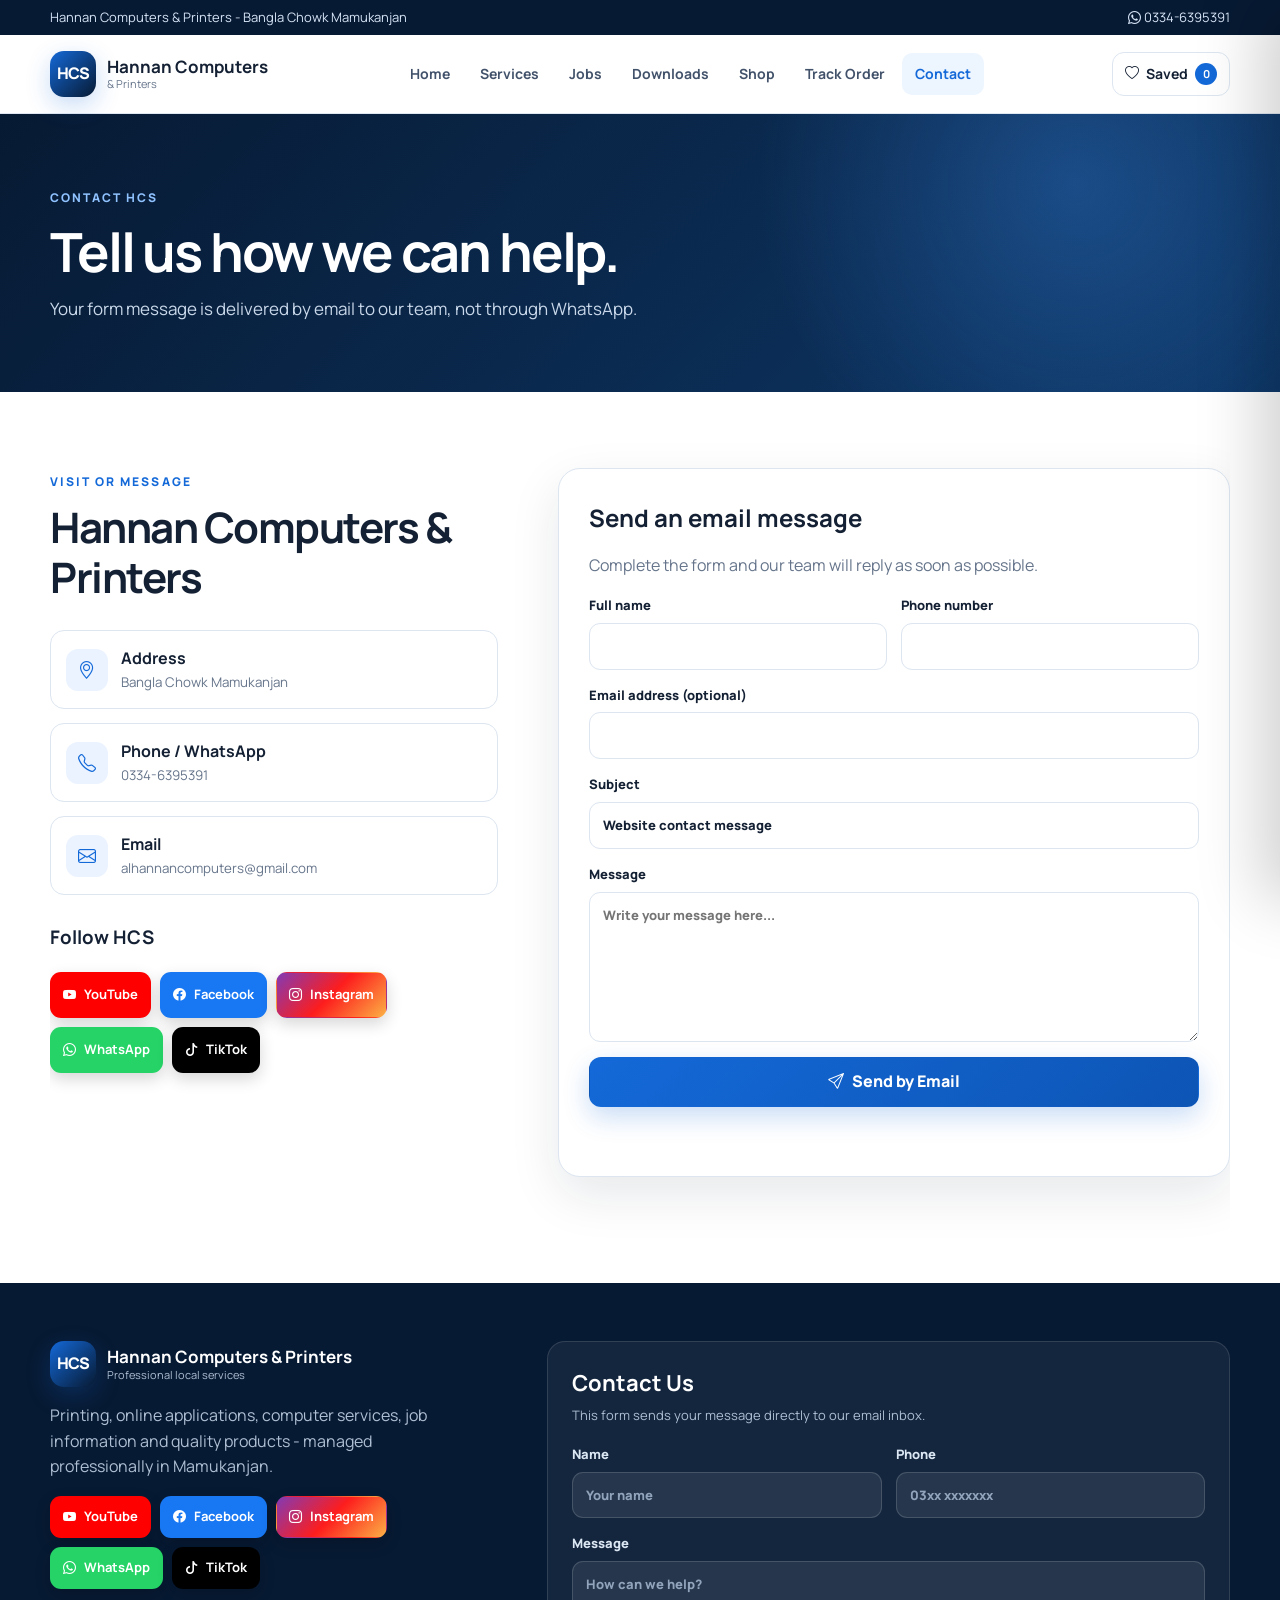
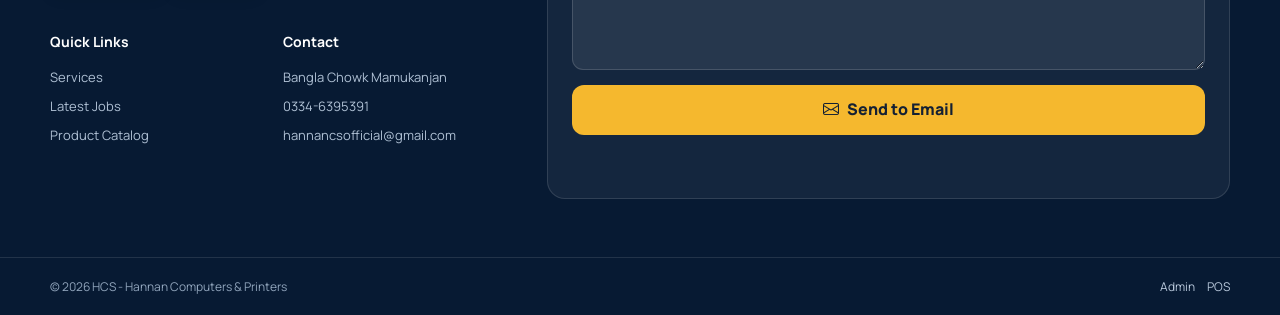
<file: contact.html>
<!doctype html>
<html lang="en">
<head>
  <meta charset="UTF-8"><meta name="viewport" content="width=device-width, initial-scale=1.0">
  <meta name="description" content="Contact Hannan Computers & Printers in Mamukanjan by email, phone or social media.">
  <title>Contact Us | HCS</title>
  <link rel="preconnect" href="https://drive.google.com"><link rel="preconnect" href="https://script.google.com">
  <link rel="stylesheet" href="assets/vendor/bootstrap-icons.css">
  <link rel="stylesheet" href="assets/styles.css">
  <script src="assets/data.js" defer></script>
  <script src="assets/app.js" defer></script>
</head>
<body data-page="contact">
  <div id="site-header"></div>
  <main>
    <section class="page-hero"><div class="shell"><span class="eyebrow">CONTACT HCS</span><h1>Tell us how we can help.</h1><p>Your form message is delivered by email to our team, not through WhatsApp.</p></div></section>
    <section class="section shell contact-layout">
      <div class="contact-details">
        <span class="eyebrow">VISIT OR MESSAGE</span><h2>Hannan Computers & Printers</h2>
        <div class="contact-list">
          <div><i class="bi bi-geo-alt"></i><span><b>Address</b><small data-setting="address">Bangla Chowk Mamukanjan</small></span></div>
          <div><i class="bi bi-telephone"></i><span><b>Phone / WhatsApp</b><small data-setting="phone">0334-6395391</small></span></div>
          <div><i class="bi bi-envelope"></i><span><b>Email</b><small>alhannancomputers@gmail.com</small></span></div>
        </div>
        <h3>Follow HCS</h3><div class="social-links social-links-large" data-social-links></div>
      </div>
      <div class="contact-card">
        <h2>Send an email message</h2><p>Complete the form and our team will reply as soon as possible.</p>
        <form class="contact-form" data-contact-form>
          <div class="form-row"><label>Full name<input name="name" required maxlength="80" autocomplete="name"></label><label>Phone number<input name="phone" required maxlength="30" inputmode="tel" autocomplete="tel"></label></div>
          <label>Email address (optional)<input name="email" type="email" maxlength="120" autocomplete="email"></label>
          <label>Subject<input name="subject" maxlength="120" value="Website contact message"></label>
          <label>Message<textarea name="message" required maxlength="2000" rows="6" placeholder="Write your message here..."></textarea></label>
          <input class="hp-field" name="company" tabindex="-1" autocomplete="off" aria-hidden="true">
          <button class="button primary" type="submit"><i class="bi bi-send"></i> Send by Email</button>
          <p class="form-status" role="status"></p>
        </form>
      </div>
    </section>
  </main>
  <div id="site-footer"></div>
</body>
</html>
</file>
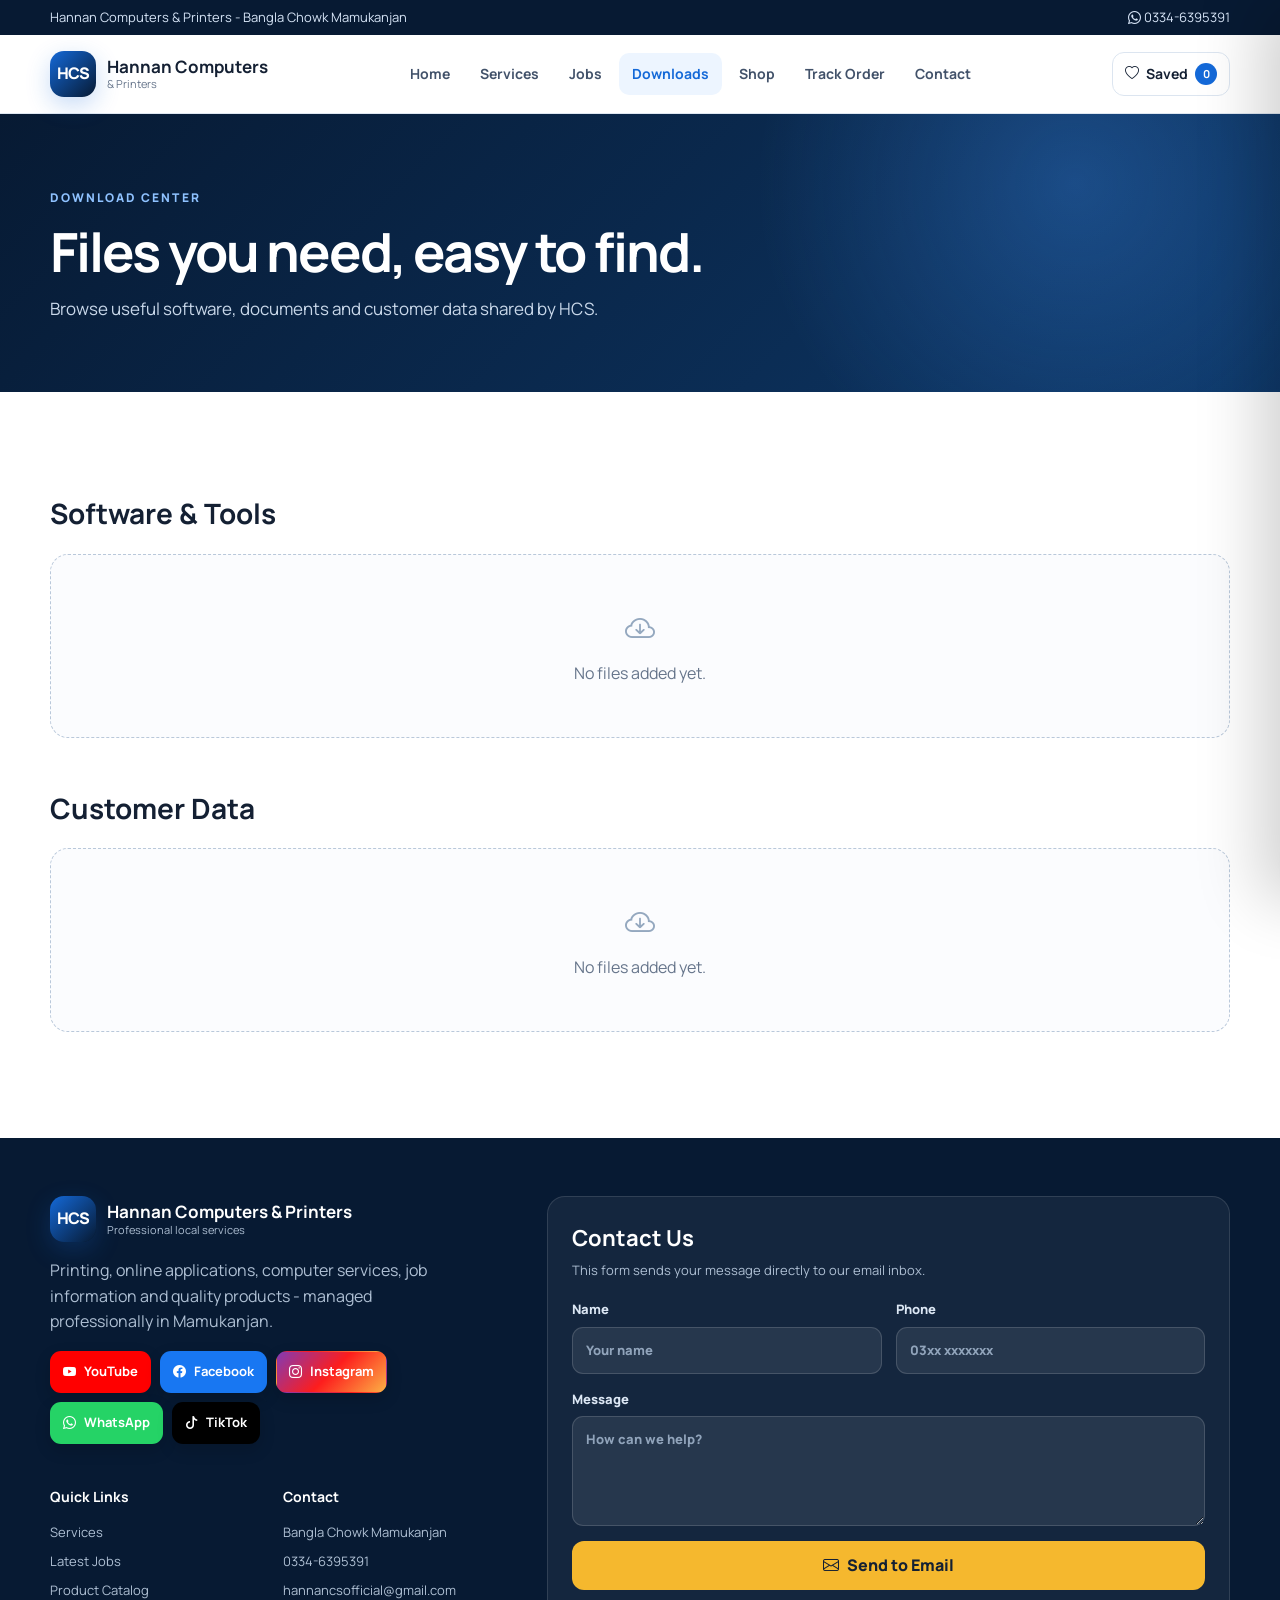
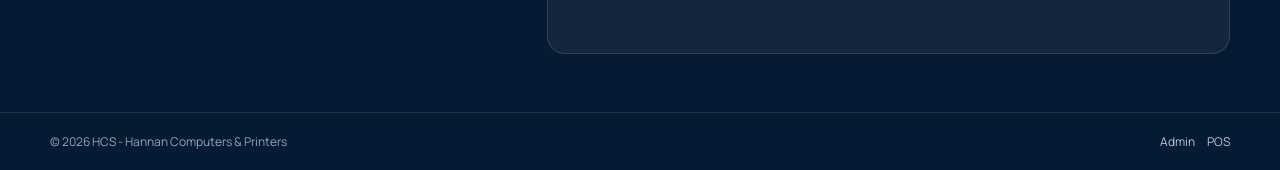
<file: downloads.html>
<!doctype html>
<html lang="en">
<head>
  <meta charset="UTF-8"><meta name="viewport" content="width=device-width, initial-scale=1.0">
  <meta name="description" content="Useful software, files and customer downloads from HCS Mamukanjan.">
  <title>Downloads | HCS</title>
  <link rel="preconnect" href="https://drive.google.com"><link rel="preconnect" href="https://script.google.com">
  <link rel="stylesheet" href="assets/vendor/bootstrap-icons.css">
  <link rel="stylesheet" href="assets/styles.css">
  <script src="assets/data.js" defer></script>
  <script src="assets/data-cache.js" defer></script>
  <script src="assets/app.js" defer></script>
</head>
<body data-page="downloads">
  <div id="site-header"></div>
  <main>
    <section class="page-hero"><div class="shell"><span class="eyebrow">DOWNLOAD CENTER</span><h1>Files you need, easy to find.</h1><p>Browse useful software, documents and customer data shared by HCS.</p></div></section>
    <section class="section shell"><div id="downloads-content" class="loading-grid" aria-live="polite"></div></section>
  </main>
  <div id="site-footer"></div>
</body>
</html>
</file>
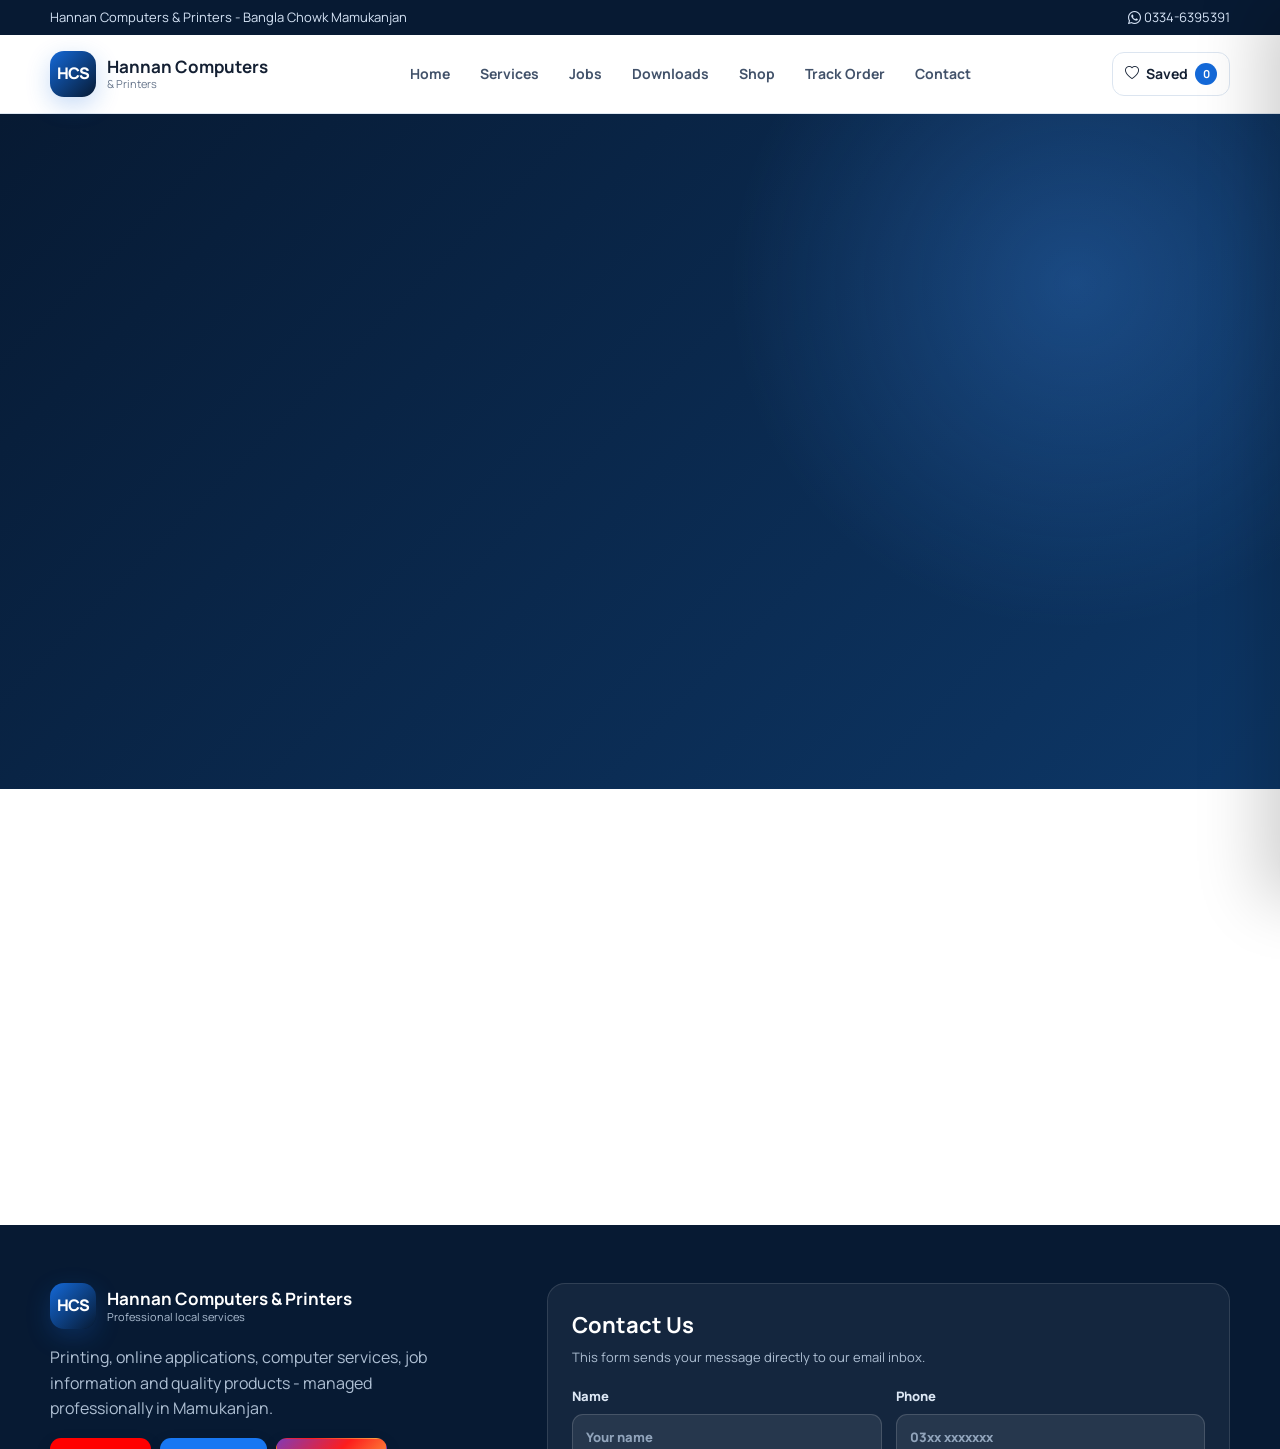
<file: education-updates.html>
<!doctype html>
<html lang="en">
<head>
  <meta charset="UTF-8"><meta name="viewport" content="width=device-width, initial-scale=1.0">
  <meta name="description" content="Latest education notices, admissions and official updates from HCS Mamukanjan.">
  <title>Education Updates | HCS</title>
  <link rel="preconnect" href="https://drive.google.com"><link rel="preconnect" href="https://script.google.com">
  <link rel="stylesheet" href="assets/vendor/bootstrap-icons.css">
  <link rel="stylesheet" href="assets/styles.css">
  <script src="assets/data.js" defer></script>
  <script src="assets/data-cache.js" defer></script>
  <script src="assets/app.js" defer></script>
</head>
<body data-page="education">
  <div id="site-header"></div>
  <main>
    <section class="page-hero"><div class="shell"><span class="eyebrow">EDUCATION UPDATES</span><h1>Important education news in one place.</h1><p>Follow admissions, exams, scholarships and other official education announcements.</p></div></section>
    <section class="section shell">
      <div id="education-content" class="card-grid card-grid-3 loading-grid" aria-live="polite"></div>
    </section>
  </main>
  <div id="site-footer"></div>
</body>
</html>
</file>
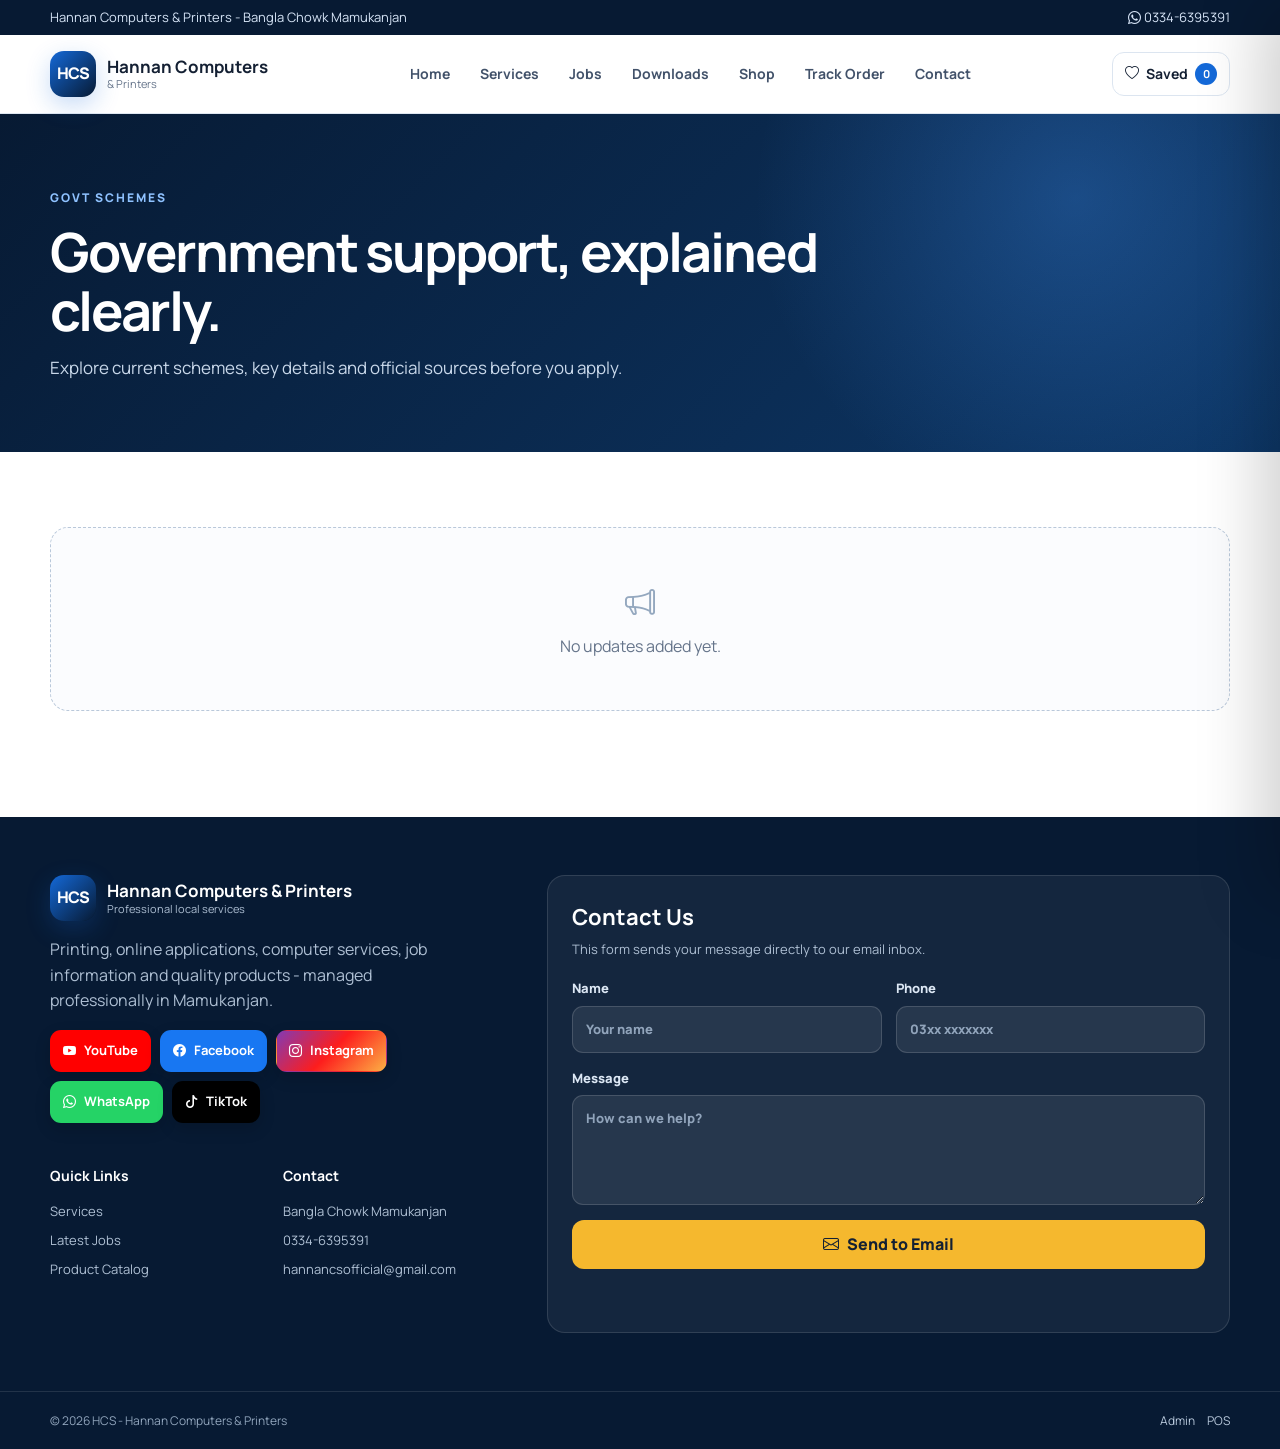
<file: govt-schemes.html>
<!doctype html>
<html lang="en">
<head>
  <meta charset="UTF-8"><meta name="viewport" content="width=device-width, initial-scale=1.0">
  <meta name="description" content="Latest government schemes, support programs and official links from HCS Mamukanjan.">
  <title>Govt Schemes | HCS</title>
  <link rel="preconnect" href="https://drive.google.com"><link rel="preconnect" href="https://script.google.com">
  <link rel="stylesheet" href="assets/vendor/bootstrap-icons.css">
  <link rel="stylesheet" href="assets/styles.css">
  <script src="assets/data.js" defer></script>
  <script src="assets/data-cache.js" defer></script>
  <script src="assets/app.js" defer></script>
</head>
<body data-page="schemes">
  <div id="site-header"></div>
  <main>
    <section class="page-hero"><div class="shell"><span class="eyebrow">GOVT SCHEMES</span><h1>Government support, explained clearly.</h1><p>Explore current schemes, key details and official sources before you apply.</p></div></section>
    <section class="section shell">
      <div id="schemes-content" class="card-grid card-grid-3 loading-grid" aria-live="polite"></div>
    </section>
  </main>
  <div id="site-footer"></div>
</body>
</html>
</file>
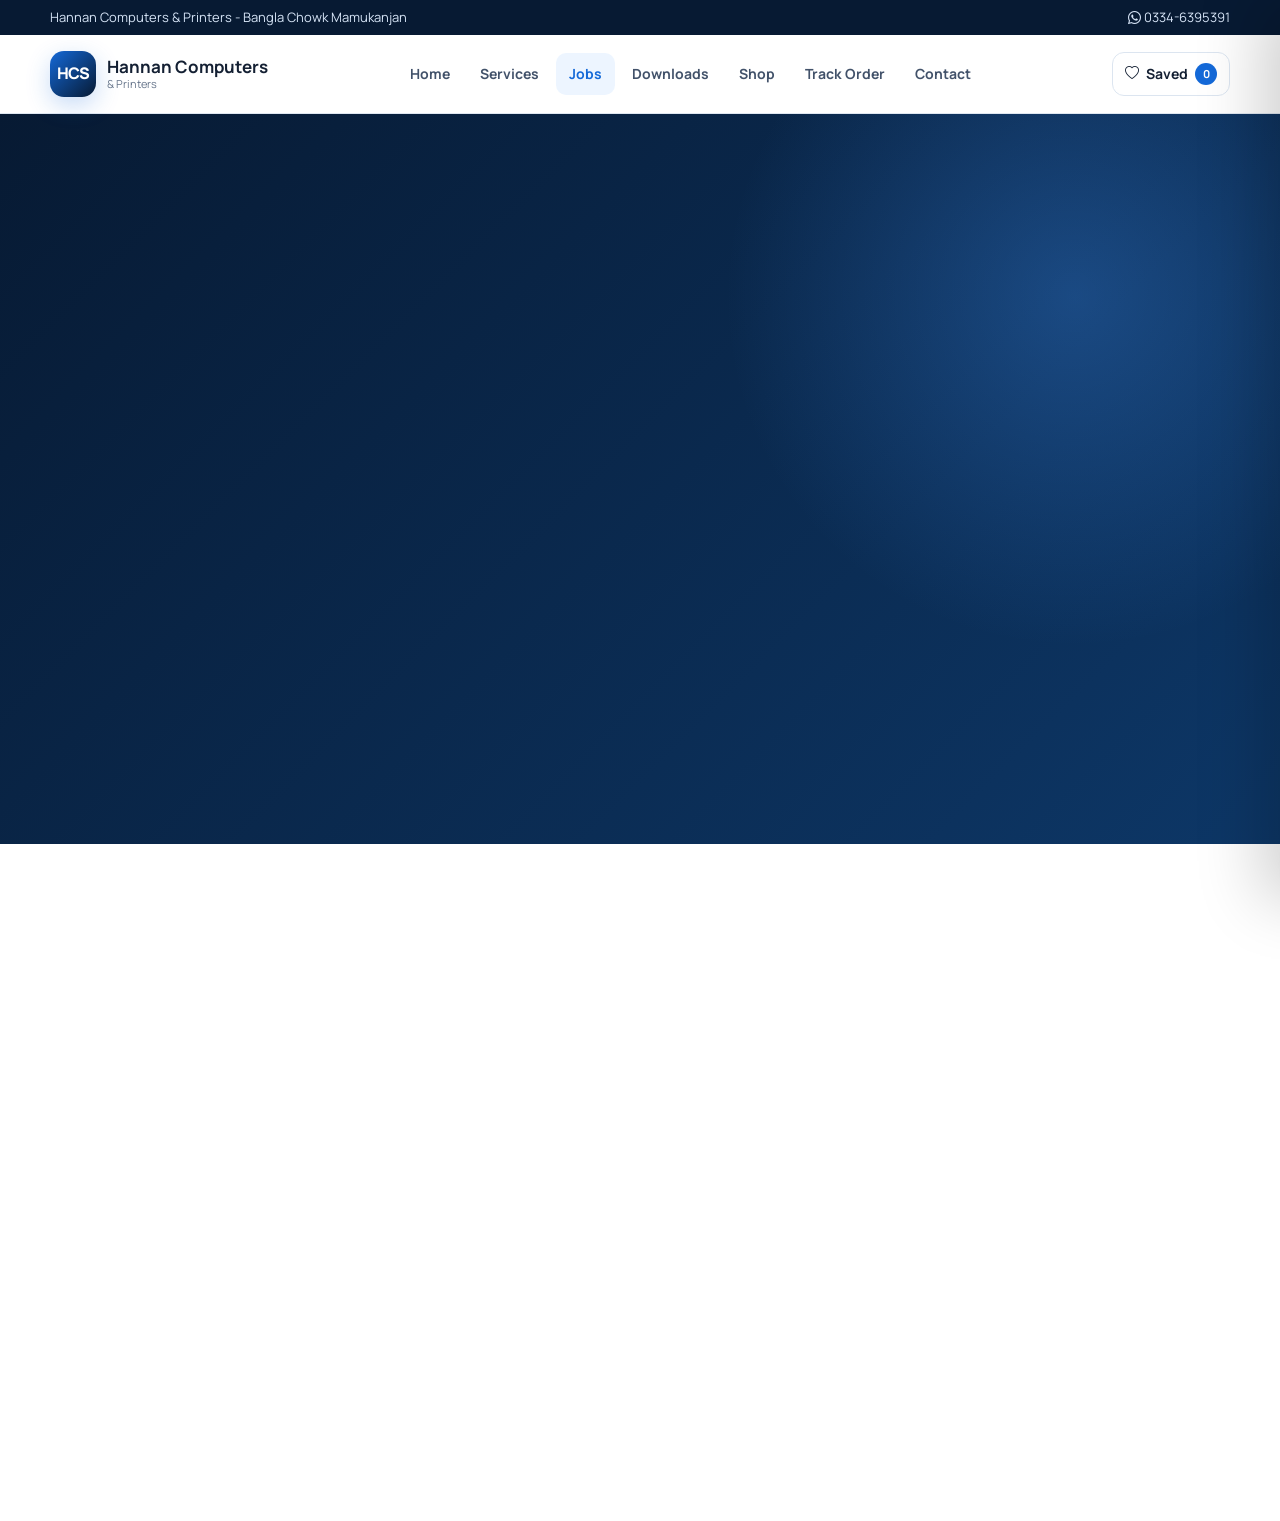
<file: jobs.html>
<!doctype html>
<html lang="en">
<head>
  <meta charset="UTF-8"><meta name="viewport" content="width=device-width, initial-scale=1.0">
  <meta name="description" content="Latest jobs, deadlines and official advertisements from HCS Mamukanjan.">
  <title>Latest Jobs | HCS</title>
  <link rel="preconnect" href="https://drive.google.com"><link rel="preconnect" href="https://script.google.com">
  <link rel="stylesheet" href="assets/vendor/bootstrap-icons.css">
  <link rel="stylesheet" href="assets/styles.css">
  <script src="assets/data.js" defer></script>
  <script src="assets/data-cache.js" defer></script>
  <script src="assets/job-search.js" defer></script>
  <script src="assets/app.js" defer></script>
</head>
<body data-page="jobs">
  <div id="site-header"></div>
  <main>
    <section class="page-hero"><div class="shell"><span class="eyebrow">JOB INFORMATION</span><h1>Latest opportunities in one clear place.</h1><p>Check qualifications, closing dates, official links and full advertisements before applying.</p></div></section>
    <section class="section shell">
      <div class="job-search-panel">
        <label class="search-field job-search-main"><i class="bi bi-search"></i><input id="job-search" type="search" placeholder="Search title, qualification, age or location..." aria-label="Search jobs" autocomplete="off"><button id="clear-job-search" class="search-clear" type="button" aria-label="Clear job search"><i class="bi bi-x-lg"></i></button></label>
        <div class="job-filter-row"><select id="job-department-filter" class="select-field" aria-label="Filter by department"><option value="">All Departments</option></select><select id="job-category-filter" class="select-field" aria-label="Filter by category"><option value="">All Categories</option></select><select id="job-location-filter" class="select-field" aria-label="Filter by location"><option value="">All Locations</option></select></div>
        <span id="job-count" class="result-count"></span>
      </div>
      <div id="jobs-list" class="jobs-list loading-grid" aria-live="polite"></div>
    </section>
  </main>
  <div id="site-footer"></div>
</body>
</html>
</file>
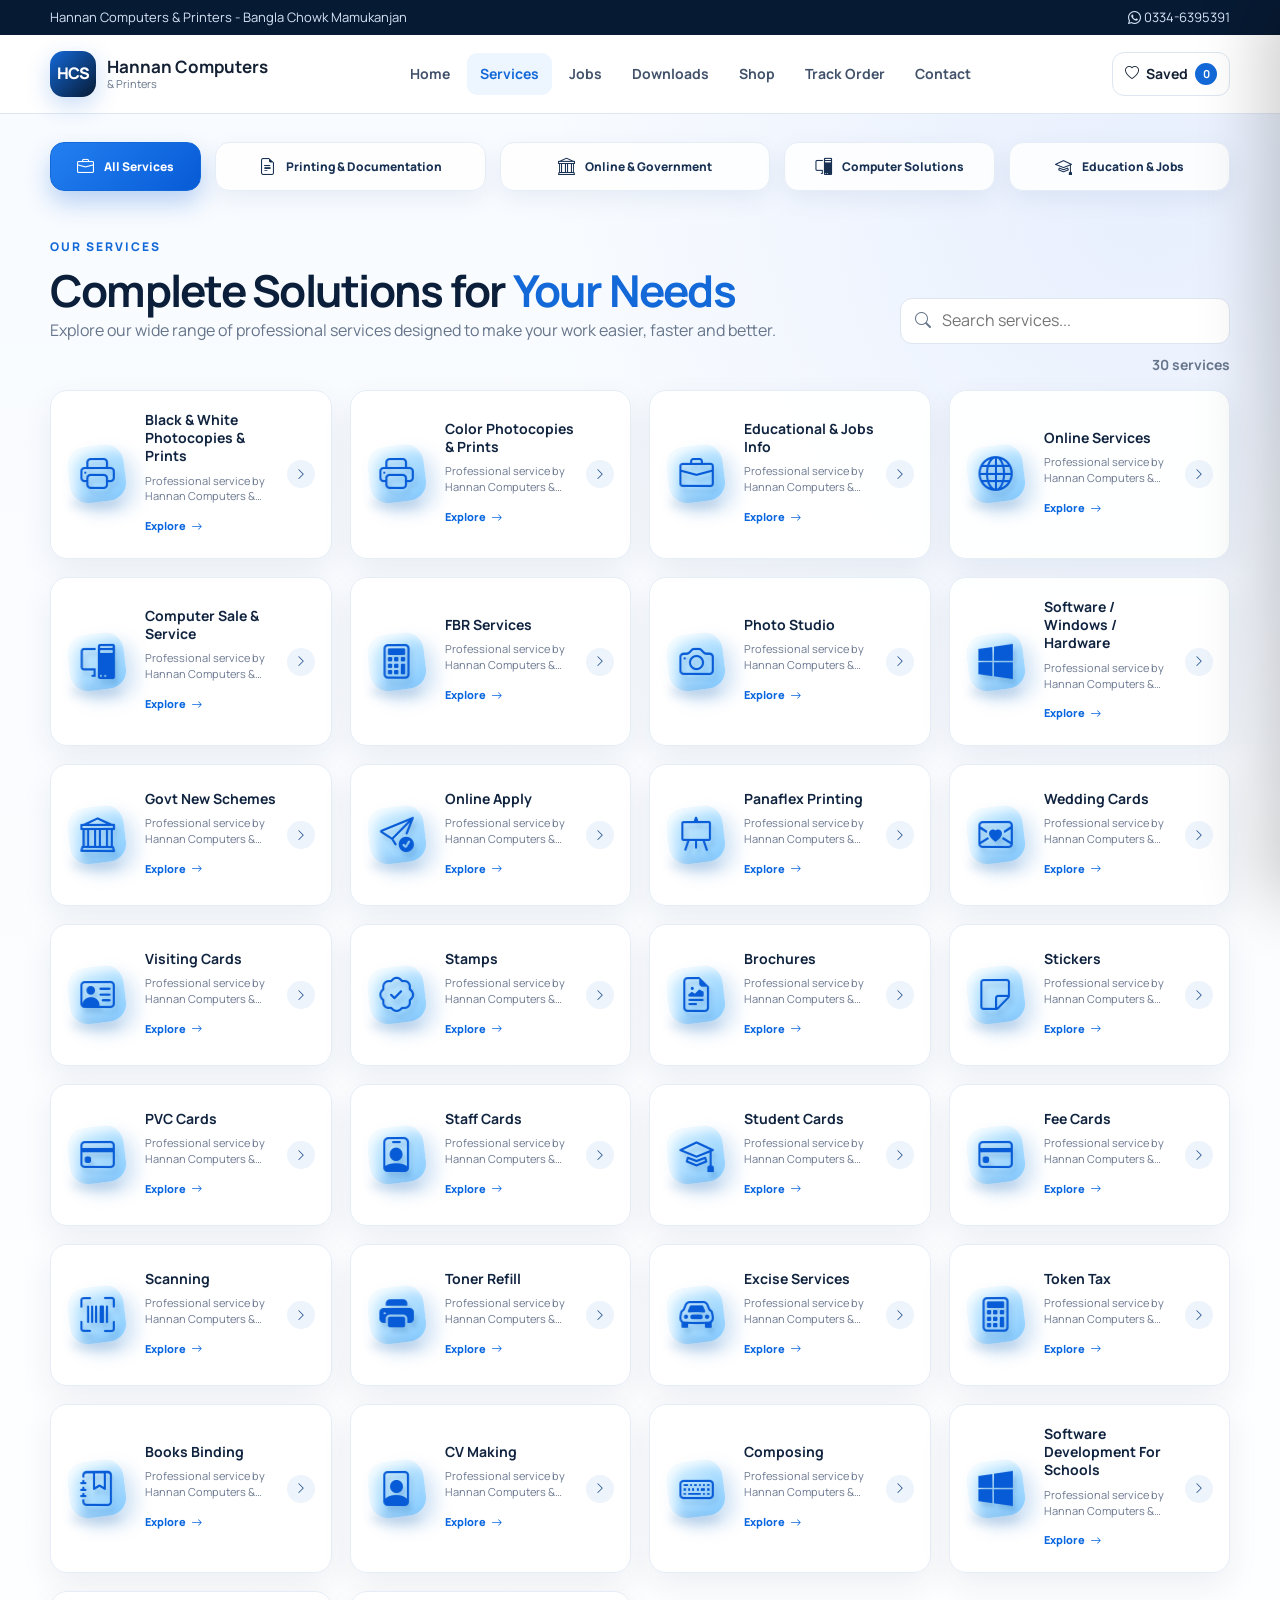
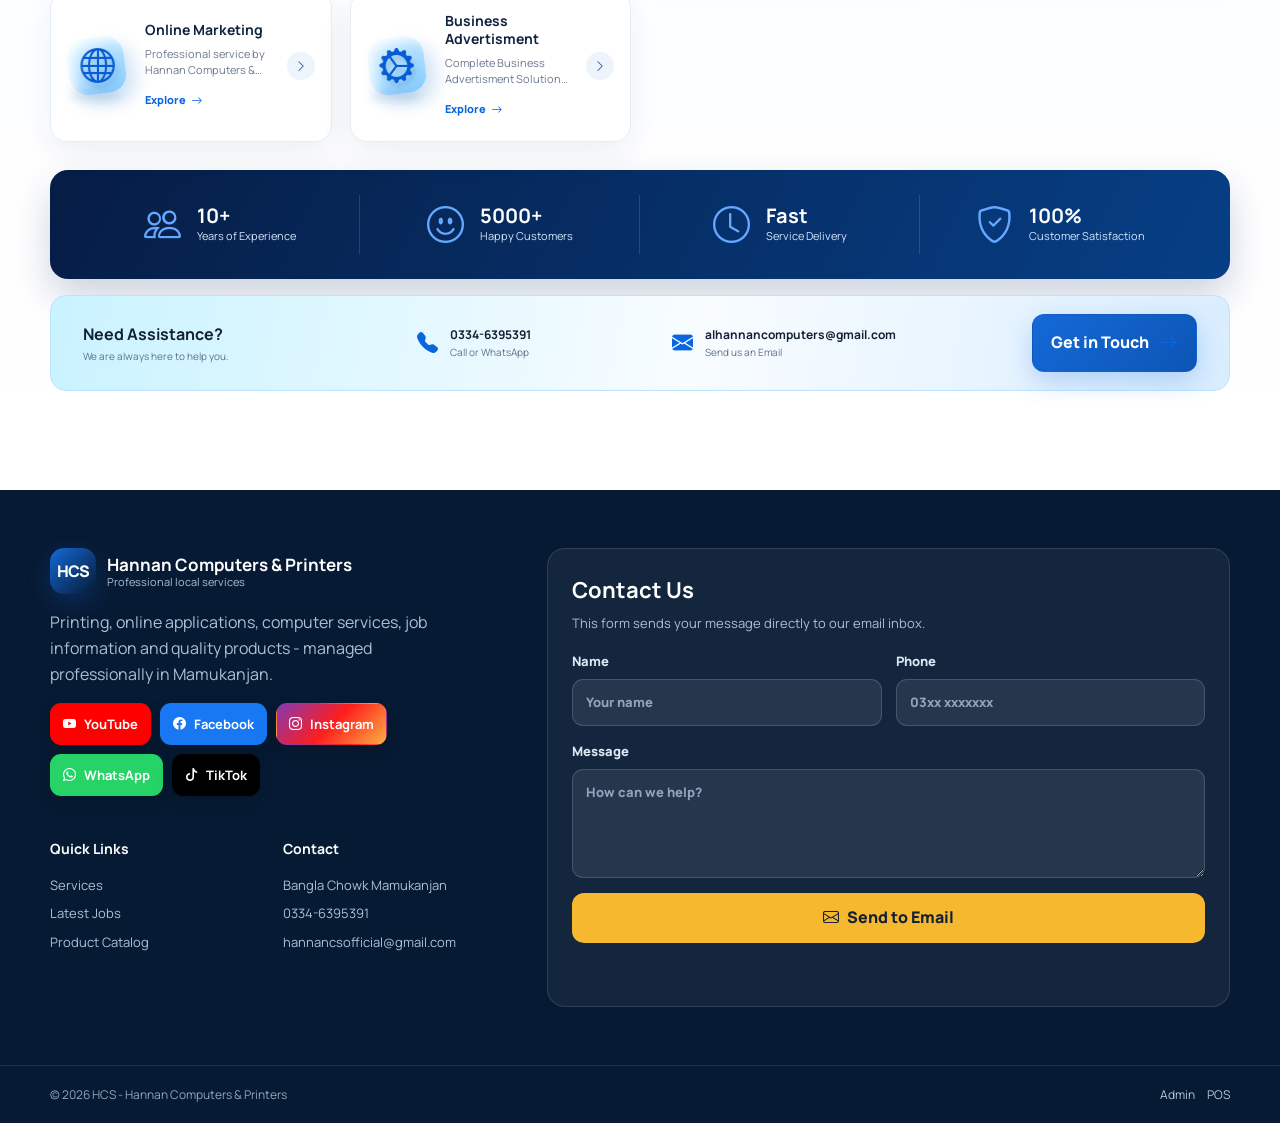
<file: services.html>
<!doctype html>
<html lang="en">
<head>
  <meta charset="UTF-8"><meta name="viewport" content="width=device-width, initial-scale=1.0">
  <meta name="description" content="Professional printing, online, computer and documentation services by HCS Mamukanjan.">
  <title>Services | HCS</title>
  <link rel="preconnect" href="https://drive.google.com"><link rel="preconnect" href="https://script.google.com">
  <link rel="stylesheet" href="assets/vendor/bootstrap-icons.css">
  <link rel="stylesheet" href="assets/styles.css">
  <script src="assets/data.js" defer></script>
  <script src="assets/app.js" defer></script>
</head>
<body data-page="services">
  <div id="site-header"></div>
  <main>
    <section class="services-showcase">
      <div class="shell">
        <nav id="service-category-tabs" class="service-category-tabs" aria-label="Service categories">
          <button class="active" type="button" data-service-filter="all"><i class="bi bi-briefcase"></i> All Services</button>
          <button type="button" data-service-filter="printing"><i class="bi bi-file-earmark-text"></i> Printing &amp; Documentation</button>
          <button type="button" data-service-filter="government"><i class="bi bi-bank"></i> Online &amp; Government</button>
          <button type="button" data-service-filter="computer"><i class="bi bi-pc-display"></i> Computer Solutions</button>
          <button type="button" data-service-filter="education"><i class="bi bi-mortarboard"></i> Education &amp; Jobs</button>
        </nav>
        <div id="services-heading" class="services-heading">
          <div><span class="eyebrow">OUR SERVICES</span><h1>Complete Solutions for <span>Your Needs</span></h1><p>Explore our wide range of professional services designed to make your work easier, faster and better.</p></div>
          <label class="search-field service-search"><i class="bi bi-search"></i><input id="service-search" type="search" placeholder="Search services..." aria-label="Search services"></label>
        </div>
        <div class="services-result-row"><span id="service-count" class="result-count"></span></div>
        <div id="services-grid" class="services-dashboard-grid loading-grid" aria-live="polite"></div>
        <div id="service-stats" class="service-stats" aria-label="Why customers choose HCS">
          <div><i class="bi bi-people"></i><span><strong>10+</strong><small>Years of Experience</small></span></div>
          <div><i class="bi bi-emoji-smile"></i><span><strong>5000+</strong><small>Happy Customers</small></span></div>
          <div><i class="bi bi-clock"></i><span><strong>Fast</strong><small>Service Delivery</small></span></div>
          <div><i class="bi bi-shield-check"></i><span><strong>100%</strong><small>Customer Satisfaction</small></span></div>
        </div>
        <div id="services-contact-strip" class="services-contact-strip">
          <div><strong>Need Assistance?</strong><small>We are always here to help you.</small></div>
          <a href="tel:+923346395391"><i class="bi bi-telephone-fill"></i><span><b>0334-6395391</b><small>Call or WhatsApp</small></span></a>
          <a href="mailto:alhannancomputers@gmail.com"><i class="bi bi-envelope-fill"></i><span><b>alhannancomputers@gmail.com</b><small>Send us an Email</small></span></a>
          <a class="button primary" href="https://wa.me/923346395391" target="_blank" rel="noopener">Get in Touch <i class="bi bi-arrow-right"></i></a>
        </div>
      </div>
    </section>
  </main>
  <div id="site-footer"></div>
</body>
</html>
</file>
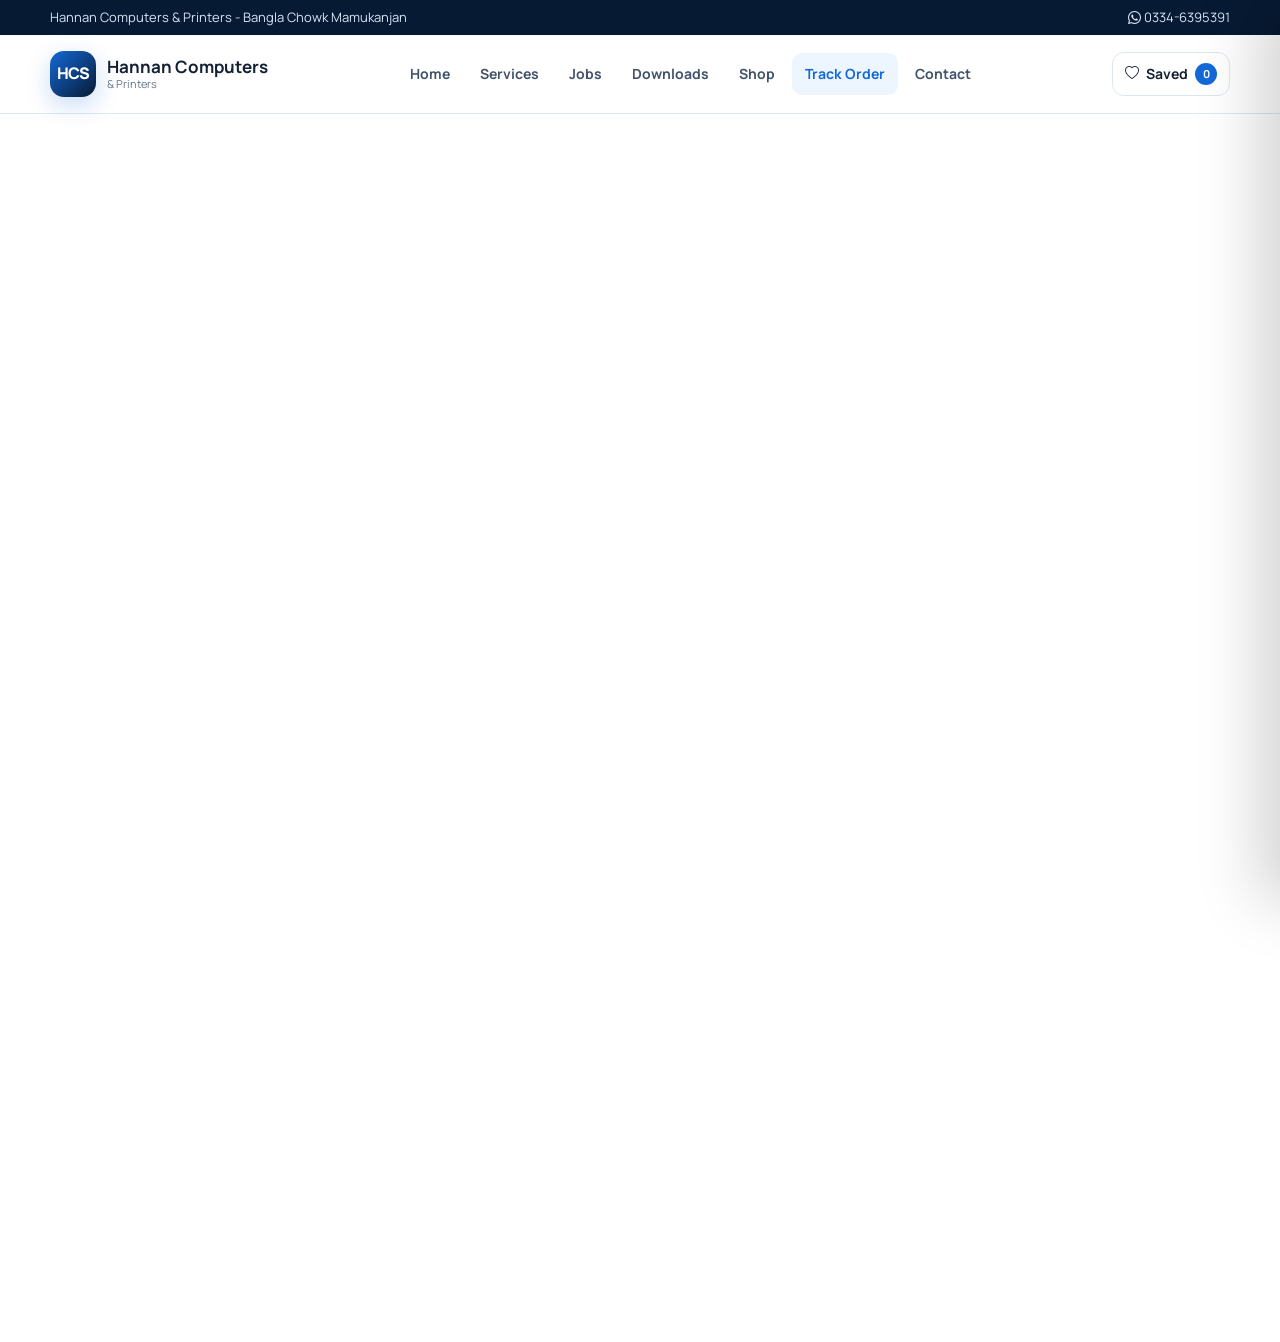
<file: track-order.html>
<!doctype html>
<html lang="en">
<head>
<meta charset="UTF-8"><meta name="viewport" content="width=device-width, initial-scale=1.0">
<meta name="description" content="Track your Hannan Computers & Printers online order using your tracking number.">
<title>Track Your Order | Hannan Computers & Printers</title>
<link rel="stylesheet" href="assets/vendor/bootstrap-icons.css">
<link rel="stylesheet" href="assets/styles.css?v=20261011-track-order">
<script src="assets/data.js" defer></script>
<script src="assets/app.js?v=20261011-customer-email1" defer></script>
<script src="assets/track-order.js?v=20261011-tracking-only" defer></script>
<style>
.track-wrap{max-width:760px;margin:42px auto 70px}.track-card{background:#fff;border:1px solid #dbe6f3;border-radius:22px;padding:clamp(22px,5vw,38px);box-shadow:0 18px 50px rgba(8,45,90,.09)}.track-card h1{margin:8px 0 10px}.track-form{display:grid;gap:16px;margin-top:24px}.track-form label{display:grid;gap:7px;font-weight:700}.track-form input{width:100%;padding:13px 14px;border:1px solid #cbd8e8;border-radius:10px;font:inherit}.track-status{margin-top:20px}.track-result{margin-top:20px;border:1px solid #dbe6f3;border-radius:14px;padding:18px}.track-result h2{margin:0 0 14px}.track-result dl{display:grid;grid-template-columns:1fr 1fr;gap:12px;margin:0}.track-result dt{color:#64748b;font-size:.88rem}.track-result dd{margin:3px 0 0;font-weight:800;overflow-wrap:anywhere}.track-pill{display:inline-block;background:#e8f2ff;color:#0759cf;padding:7px 12px;border-radius:99px;font-weight:800}.track-steps{display:grid;gap:10px;margin-top:18px}.track-step{padding:11px 13px;border-radius:10px;background:#f4f7fb}.track-step.current{background:#e8f2ff;border:1px solid #b8d6ff}.track-help{color:#64748b;font-size:.94rem}.track-result[hidden]{display:none}@media(max-width:540px){.track-result dl{grid-template-columns:1fr}}
</style>
</head>
<body data-page="track">
<div id="site-header"></div>
<main class="shell">
<section class="track-wrap">
<div class="track-card">
<span class="eyebrow">HCS ONLINE SHOP</span>
<h1>Track Your Order</h1>
<p>Enter the tracking number shown after placing your order.</p>
<form class="track-form" id="track-form">
<label>Tracking Number<input name="orderId" required maxlength="60" placeholder="Example: HCS-20261011-ABC123" autocomplete="off"></label>
<button class="button primary full-width" type="submit"><i class="bi bi-search"></i> Check Order Status</button>
</form>
<p class="track-status form-status" id="track-status" role="status" aria-live="polite"></p>
<section class="track-result" id="track-result" hidden></section>
<p class="track-help">Keep your tracking number safe. For help, contact Hannan Computers & Printers at 0334-6395391.</p>
</div>
</section>
</main>
<div id="site-footer"></div>
</body>
</html>
</file>
<file: assets/styles.css>
@font-face{font-family:Manrope;font-style:normal;font-weight:400 800;font-display:swap;src:url("fonts/manrope-latin.woff2") format("woff2")}
:root{
  --navy:#071a33;
  --navy-2:#0d2c52;
  --blue:#1469d8;
  --blue-dark:#0d55b5;
  --gold:#f5b82e;
  --ink:#142033;
  --muted:#66758b;
  --line:#dce5f0;
  --surface:#f4f7fb;
  --white:#fff;
  --success:#14804a;
  --danger:#c93737;
  --shadow:0 18px 50px rgba(7,26,51,.1);
  --radius:18px;
}
*{box-sizing:border-box}
html{scroll-behavior:smooth}
body{margin:0;color:var(--ink);background:var(--white);font-family:"Manrope",Arial,sans-serif;font-size:16px;line-height:1.6}
body.modal-open{overflow:hidden}
img{display:block;max-width:100%}
a{color:inherit;text-decoration:none}
button,input,select,textarea{font:inherit}
button{cursor:pointer}
.shell{width:min(1180px,calc(100% - 40px));margin-inline:auto}
.top-strip{background:var(--navy);color:#d6e4f6;font-size:13px}
.top-strip .shell{display:flex;justify-content:space-between;gap:18px;padding:7px 0}
.site-header{position:sticky;top:0;z-index:50;background:rgba(255,255,255,.96);border-bottom:1px solid rgba(220,229,240,.9);backdrop-filter:blur(16px)}
.nav-wrap{height:78px;display:flex;align-items:center;justify-content:space-between;gap:24px}
.brand{display:flex;align-items:center;gap:11px;min-width:max-content}
.brand-mark{display:grid;place-items:center;width:46px;height:46px;border-radius:14px;background:linear-gradient(135deg,var(--blue),var(--navy));box-shadow:0 8px 24px rgba(20,105,216,.24);color:#fff;font-weight:800;letter-spacing:-1px}
.brand-copy{display:flex;flex-direction:column;line-height:1.2}.brand-copy b{font-size:17px}.brand-copy small{font-size:11px;color:var(--muted)}
.desktop-nav{display:flex;align-items:center;gap:4px}.desktop-nav a{padding:10px 13px;border-radius:10px;color:#42526a;font-weight:700;font-size:14px}.desktop-nav a:hover,.desktop-nav a.active{color:var(--blue);background:#edf5ff}
.header-actions{display:flex;align-items:center;gap:10px}.saved-link{display:flex;align-items:center;gap:7px;padding:10px 12px;border:1px solid var(--line);border-radius:12px;font-size:14px;font-weight:700}.saved-link span{display:grid;place-items:center;min-width:22px;height:22px;padding:0 6px;border-radius:20px;background:var(--blue);color:#fff;font-size:11px}
.menu-toggle,.icon-button,.view-button{display:grid;place-items:center;border:1px solid var(--line);background:#fff;color:var(--ink);border-radius:11px}
.menu-toggle{display:none;width:44px;height:44px;font-size:20px}.icon-button{width:40px;height:40px}.view-button{width:42px;height:42px;font-size:17px}.view-button.active{background:var(--navy);color:#fff;border-color:var(--navy)}
.mobile-nav{display:none;padding:0 20px 18px}.mobile-nav.open{display:grid}.mobile-nav a{padding:12px 4px;border-bottom:1px solid var(--line);font-weight:700}.mobile-nav a.active{color:var(--blue)}
.button{display:inline-flex;align-items:center;justify-content:center;gap:8px;min-height:46px;padding:11px 18px;border-radius:12px;border:1px solid transparent;font-weight:800;transition:.2s ease}.button:hover{transform:translateY(-1px)}
.button.primary{background:linear-gradient(135deg,var(--blue),var(--blue-dark));color:#fff;box-shadow:0 10px 26px rgba(20,105,216,.23)}
.button.secondary{border-color:#b7cae1;background:#fff;color:var(--navy)}
.button.subtle{background:#f4f7fb;border-color:var(--line);color:var(--ink)}
.button.gold{background:var(--gold);color:#142033}.button.full-width{width:100%;margin-top:18px}
.button.small{min-height:39px;padding:8px 13px;font-size:13px}
.button:disabled{opacity:.55;cursor:not-allowed;transform:none}
.hero{overflow:hidden;background:radial-gradient(circle at 83% 15%,rgba(42,131,245,.24),transparent 28%),linear-gradient(140deg,#071a33 0%,#0b2b52 58%,#103d70 100%);color:#fff;padding:76px 0 70px}
.hero-grid{display:grid;grid-template-columns:minmax(0,1.4fr) minmax(300px,.6fr);align-items:center;gap:70px}
.eyebrow{display:inline-block;color:var(--blue);font-size:12px;font-weight:800;letter-spacing:.17em}.hero .eyebrow,.page-hero .eyebrow,.feature-band .eyebrow{color:#8fc2ff}
.hero h1{max-width:760px;margin:13px 0 20px;font-size:clamp(38px,5vw,64px);line-height:1.08;letter-spacing:-.045em}.hero h1 span{color:var(--gold)}
.hero-copy>p{max-width:720px;color:#c6d6e9;font-size:18px}.hero-actions{display:flex;flex-wrap:wrap;gap:12px;margin:30px 0 28px}.trust-row{display:flex;flex-wrap:wrap;gap:22px;color:#d7e4f5;font-size:13px}.trust-row span{display:flex;align-items:center;gap:7px}.trust-row i{color:var(--gold)}
.hero-panel{position:relative;min-height:340px;padding:34px;border:1px solid rgba(255,255,255,.14);border-radius:26px;background:linear-gradient(145deg,rgba(255,255,255,.15),rgba(255,255,255,.055));box-shadow:0 28px 70px rgba(0,0,0,.23);display:flex;flex-direction:column;justify-content:space-between;overflow:hidden}.hero-panel:after{content:"";position:absolute;width:220px;height:220px;right:-90px;top:-100px;border:36px solid rgba(245,184,46,.18);border-radius:50%}.panel-mark{width:78px;height:78px;display:grid;place-items:center;border-radius:22px;background:var(--gold);color:var(--navy);font-size:26px;font-weight:800}.panel-label{font-size:12px;letter-spacing:.14em;color:#9fc7f8;font-weight:800}.hero-panel h2{margin:8px 0 4px;font-size:28px;line-height:1.2}.hero-panel p{margin:0;color:#c1d4ea}.panel-contact{display:flex;align-items:center;gap:9px;font-weight:800;color:#fff}.panel-contact i{color:var(--gold)}
.section{padding:76px 0}.surface-section{background:var(--surface)}
.section-heading{margin-bottom:28px}.section-heading h2,.feature-band h2,.contact-details h2{margin:8px 0 0;font-size:clamp(28px,4vw,42px);line-height:1.2;letter-spacing:-.035em}.split-heading{display:flex;align-items:end;justify-content:space-between;gap:24px}.text-link{color:var(--blue);font-weight:800;white-space:nowrap}
.card-grid{display:grid;gap:22px}.card-grid-3{grid-template-columns:repeat(3,minmax(0,1fr))}.loading-grid:empty:after{content:"Loading...";grid-column:1/-1;padding:44px;text-align:center;color:var(--muted);border:1px dashed var(--line);border-radius:var(--radius)}
.content-card{border:1px solid var(--line);border-radius:var(--radius);background:#fff;overflow:hidden;box-shadow:0 8px 30px rgba(7,26,51,.055);transition:.2s ease}.content-card:hover{transform:translateY(-4px);box-shadow:var(--shadow)}
.placeholder-image{display:grid;place-items:center;color:#8090a4;font-size:24px;font-weight:800}
.image-button{position:relative;width:100%;height:220px;padding:0;border:0;background:#e9eff7;overflow:hidden;cursor:zoom-in}.image-button img{width:100%;height:100%;object-fit:cover;transition:transform .35s ease}.content-card:hover .image-button img,.product-card:hover .product-image img{transform:scale(1.035)}.image-hint{position:absolute;right:12px;bottom:12px;display:flex;align-items:center;gap:6px;padding:7px 10px;border-radius:22px;background:rgba(7,26,51,.78);color:#fff;font-size:11px;font-weight:700;backdrop-filter:blur(8px)}
.card-body{padding:20px}.category{color:var(--blue);font-size:11px;font-weight:800;letter-spacing:.1em;text-transform:uppercase}.card-body h3{margin:7px 0 7px;font-size:19px;line-height:1.35}.card-body p{margin:0;color:var(--muted);font-size:14px}.card-actions{display:flex;flex-wrap:wrap;gap:9px;margin-top:18px}
.feature-band{display:grid;grid-template-columns:1fr 1fr;gap:64px;align-items:center;padding:54px;border-radius:28px;background:linear-gradient(135deg,var(--navy),#10427a);color:#fff}.feature-band p{color:#c5d6ea}.featured-product .product-card{background:#fff;color:var(--ink)}
.quick-links{display:grid;grid-template-columns:repeat(3,1fr);gap:18px}.quick-links>a{display:grid;grid-template-columns:auto 1fr auto auto;align-items:center;gap:14px;padding:22px;border:1px solid var(--line);border-radius:var(--radius);transition:.2s}.quick-links>a:hover{border-color:#a9c7ec;background:#f7fbff;transform:translateY(-3px)}.quick-links>a>i:first-child{display:grid;place-items:center;width:45px;height:45px;border-radius:13px;background:#eaf3ff;color:var(--blue);font-size:20px}.quick-links span{display:flex;flex-direction:column}.quick-links small{color:var(--muted)}
.page-hero{background:radial-gradient(circle at 84% 25%,rgba(67,151,255,.28),transparent 29%),linear-gradient(135deg,var(--navy),#0d3767);color:#fff;padding:70px 0}.page-hero h1{max-width:800px;margin:12px 0 14px;font-size:clamp(34px,5vw,54px);line-height:1.1;letter-spacing:-.04em}.page-hero p{max-width:760px;margin:0;color:#c9d8ea;font-size:17px}
.toolbar{display:flex;align-items:center;justify-content:space-between;gap:18px;margin-bottom:26px}.simple-toolbar .search-field{max-width:560px;width:100%}.search-field{display:flex;align-items:center;gap:9px;min-height:46px;padding:0 14px;border:1px solid var(--line);border-radius:12px;background:#fff;color:var(--muted)}.search-field:focus-within{border-color:#77aee9;box-shadow:0 0 0 3px rgba(20,105,216,.09)}.search-field input{width:100%;border:0;outline:0;background:transparent;color:var(--ink)}.result-count{color:var(--muted);font-size:14px;font-weight:700}
.job-search-panel{display:grid;grid-template-columns:minmax(280px,1.4fr) minmax(420px,1fr) auto;align-items:center;gap:12px;margin-bottom:26px}.job-search-main{width:100%}.job-filter-row{display:grid;grid-template-columns:repeat(3,minmax(125px,1fr));gap:10px}.search-clear{display:grid;place-items:center;width:32px;height:32px;border:0;border-radius:50%;background:#eef3f8;color:var(--muted);cursor:pointer}.search-clear:hover{background:#dfeaf5;color:var(--navy)}mark{padding:0 2px;border-radius:3px;background:#fff0a8;color:inherit}
.jobs-list{display:grid;grid-template-columns:repeat(2,minmax(0,1fr));gap:24px}.job-card{position:relative;display:flex;flex-direction:column;border:1px solid var(--line);border-radius:20px;overflow:hidden;background:#fff;box-shadow:0 10px 34px rgba(7,26,51,.07);transition:transform .2s ease,border-color .2s ease,box-shadow .2s ease}.job-card:before{content:"";height:5px;background:linear-gradient(90deg,var(--blue),#36a3ff)}.job-card:hover{transform:translateY(-3px);border-color:#b7d3f4;box-shadow:0 16px 42px rgba(7,26,51,.11)}.job-card.shared-job{border-color:#25d366;box-shadow:0 0 0 4px rgba(37,211,102,.13),0 12px 36px rgba(7,26,51,.09)}.job-card-top{display:flex;align-items:center;justify-content:space-between;gap:12px}.job-status{display:inline-flex;align-items:center;gap:6px;padding:6px 10px;border-radius:999px;background:#eaf9ef;color:#15803d;font-size:11px;font-weight:900}.job-status i{font-size:7px}.job-content{display:flex;flex:1;flex-direction:column;padding:28px}.job-content h2{margin:12px 0 10px;font-size:25px;line-height:1.25}.job-description-wrap{margin-bottom:2px}.job-description{display:-webkit-box;margin:0;color:var(--muted);white-space:pre-line;overflow:hidden;-webkit-box-orient:vertical;-webkit-line-clamp:3;line-clamp:3}.job-description.expanded{display:block;overflow:visible;-webkit-line-clamp:unset;line-clamp:unset}.job-read-more{display:inline-flex;align-items:center;gap:6px;margin-top:8px;padding:0;border:0;background:transparent;color:var(--blue);font:inherit;font-size:14px;font-weight:800;cursor:pointer}.job-read-more:hover,.job-read-more:focus-visible{text-decoration:underline}.job-read-more:focus-visible{outline:3px solid rgba(20,105,216,.18);outline-offset:4px;border-radius:3px}.job-read-more i{font-size:12px}.job-content .card-actions{margin-top:auto;padding-top:18px}.job-actions{align-items:stretch}.job-actions .button{flex:1 1 155px;justify-content:center;text-align:center}.short-ad-button{border:1px solid #f2c94c;background:#fff8d8;color:#604b00}.short-ad-button:hover{background:#ffdf00;color:#0b223d}.job-meta{display:grid;grid-template-columns:repeat(2,minmax(0,1fr));gap:10px;margin:20px 0}.meta-box{padding:14px;border:1px solid #e7edf5;border-radius:13px;background:linear-gradient(145deg,#f8fbff,#f2f6fb)}.meta-box small{display:block;margin-bottom:5px;color:var(--muted);font-size:11px}.meta-box small i{margin-right:4px;color:var(--blue)}.meta-box b{font-size:13px}.status{color:var(--success)}.job-share-row{display:flex;align-items:center;flex-wrap:wrap;gap:8px;margin:18px -28px -28px;padding:14px 28px;border-top:1px solid var(--line);background:#f8fafc}.job-share-row>span{margin-right:auto;color:var(--muted);font-size:12px;font-weight:800}.job-share-button{display:inline-flex;align-items:center;gap:6px;min-height:38px;padding:8px 12px;border:1px solid var(--line);border-radius:10px;background:#fff;color:var(--ink);font-size:12px;font-weight:800;cursor:pointer}.job-share-button:hover{border-color:var(--blue);color:var(--blue)}.job-share-button.whatsapp{border-color:#bde9ca;color:#128c4a;background:#f2fff6}.job-share-button.whatsapp:hover{border-color:#25d366;background:#eafff0}
.download-group+.download-group{margin-top:48px}.download-group h2{font-size:28px;margin-bottom:18px}.download-description{display:-webkit-box;margin:0;color:var(--muted);overflow:hidden;-webkit-box-orient:vertical;-webkit-line-clamp:2;line-clamp:2}.download-description.expanded{display:block;overflow:visible;-webkit-line-clamp:unset;line-clamp:unset}.empty-state{grid-column:1/-1;padding:50px 24px;text-align:center;border:1px dashed #b9c8da;border-radius:var(--radius);background:#fbfcfe;color:var(--muted)}.empty-state i{display:block;font-size:30px;color:#94a8bf;margin-bottom:8px}
.update-card{display:flex;flex-direction:column}.update-card .card-body{display:flex;min-width:0;flex:1;flex-direction:column}.update-date{display:inline-flex;align-items:center;gap:7px;margin-bottom:10px;color:var(--muted);font-size:12px;font-weight:700}.update-date i{color:var(--blue)}.update-card .download-description-wrap{margin-top:2px}.update-card .card-actions{margin-top:auto;padding-top:18px}.update-card .card-actions:empty{display:none}
.html-media{position:relative;width:100%}.html-visual{width:100%;display:block;height:220px;border:0;overflow:hidden;background:#edf3f9;cursor:default;box-sizing:border-box}.html-download{position:absolute;right:10px;bottom:10px;z-index:2;display:inline-flex;align-items:center;gap:6px;padding:8px 12px;border-radius:9px;background:rgba(11,60,93,.94);color:#fff;font-size:12px;font-weight:800;box-shadow:0 4px 14px rgba(0,0,0,.2)}.html-download:hover{background:#0b3c5d;color:#ffdf00}.product-detail-image .html-media{height:100%}
.job-card .html-visual{height:270px;min-height:270px}
.product-image.html-visual{height:235px;background:#eef3f8}
.product-grid.list-view .product-image.html-visual{height:100%;min-height:260px}

main>section{content-visibility:auto;contain-intrinsic-size:700px}
.catalog-layout{display:grid;grid-template-columns:270px minmax(0,1fr);gap:30px;align-items:start}.filter-panel{position:sticky;top:104px;padding:22px;border:1px solid var(--line);border-radius:18px;background:#fff;box-shadow:0 10px 35px rgba(7,26,51,.05)}.filter-head{display:flex;align-items:center;justify-content:space-between}.filter-head h2{margin:0 0 18px;font-size:21px}.field-label{display:block;margin:15px 0 7px;font-size:13px;font-weight:800}.select-field{width:100%;height:46px;padding:0 12px;border:1px solid var(--line);border-radius:12px;background:#fff;color:var(--ink)}.select-field:focus{outline:3px solid rgba(20,105,216,.1);border-color:#77aee9}.catalog-toolbar{min-height:48px;display:flex;align-items:center;justify-content:space-between;gap:16px;margin-bottom:12px}.catalog-summary,.view-actions{display:flex;align-items:center;gap:9px}.saved-toggle{display:flex;align-items:center;gap:7px;height:42px;padding:0 13px;border:1px solid var(--line);border-radius:11px;background:#fff;color:var(--ink);font-weight:700}.saved-toggle[aria-pressed="true"]{background:#fff0f3;border-color:#f3a6b6;color:#b92849}.saved-toggle span{display:grid;place-items:center;min-width:21px;height:21px;padding:0 5px;border-radius:20px;background:#eaf0f7;font-size:11px}.active-filters{display:flex;flex-wrap:wrap;gap:8px;min-height:10px;margin:0 0 18px}.filter-chip{display:flex;align-items:center;gap:6px;padding:7px 10px;border-radius:30px;background:#eaf3ff;color:var(--blue-dark);font-size:12px;font-weight:700}.product-grid{display:grid;grid-template-columns:repeat(3,minmax(0,1fr));gap:20px}.product-grid.list-view{grid-template-columns:1fr}.product-card{position:relative;border:1px solid var(--line);border-radius:18px;background:#fff;overflow:hidden;box-shadow:0 8px 30px rgba(7,26,51,.055);transition:.2s}.product-card:hover{transform:translateY(-4px);box-shadow:var(--shadow)}.product-image{position:relative;width:100%;height:235px;border:0;padding:0;background:#eef3f8;overflow:hidden;cursor:zoom-in}.product-image img{width:100%;height:100%;object-fit:contain;padding:12px;transition:transform .35s ease}.product-badges{position:absolute;left:12px;top:12px;display:flex;gap:6px}.badge{display:inline-flex;padding:6px 9px;border-radius:20px;background:var(--navy);color:#fff;font-size:10px;font-weight:800}.badge.new{background:var(--gold);color:var(--navy)}.favourite-button{position:absolute;right:12px;top:12px;z-index:2;width:40px;height:40px;display:grid;place-items:center;border:1px solid rgba(220,229,240,.9);border-radius:50%;background:rgba(255,255,255,.92);font-size:18px}.favourite-button.saved{color:#cf3154;background:#fff0f3}.product-body{padding:18px}.product-code{color:var(--muted);font-size:11px;font-weight:700}.product-body h3{margin:6px 0 8px;font-size:17px;line-height:1.35}.product-brand{color:var(--muted);font-size:12px}.price-row{display:flex;align-items:center;justify-content:space-between;gap:10px;margin:14px 0}.price{font-size:21px;font-weight:800;color:var(--navy)}.stock{font-size:11px;font-weight:800;color:var(--success)}.stock.out{color:var(--danger)}.product-actions{display:grid;grid-template-columns:repeat(3,minmax(0,1fr));gap:9px;align-items:stretch}.product-actions .button{min-width:0;min-height:54px;padding:8px 7px;border:1px solid #dce5ef;border-radius:13px;background:linear-gradient(180deg,#fff,#f5f8fc);color:#17263b;font-size:11.5px;font-weight:800;line-height:1.15;box-shadow:0 4px 13px rgba(7,35,72,.055);transition:transform .18s ease,box-shadow .18s ease,border-color .18s ease,background .18s ease,color .18s ease;display:flex;flex-direction:column;align-items:center;justify-content:center;gap:5px;text-align:center}.product-actions .button i{font-size:17px;line-height:1}.product-actions .button:hover{transform:translateY(-2px);border-color:#a9c8eb;box-shadow:0 9px 20px rgba(7,65,130,.12)}.product-actions .button.primary{border-color:#1265d2;background:linear-gradient(145deg,#1976e8,#0759cf);color:#fff;box-shadow:0 9px 20px rgba(20,105,216,.24)}.product-actions .button.primary:hover{background:linear-gradient(145deg,#2584f4,#0752c3);box-shadow:0 11px 24px rgba(20,105,216,.3)}.product-actions .button[data-add-cart]{background:linear-gradient(180deg,#f7faff,#edf4fb);color:#183452}.product-actions .button[data-add-cart] i{color:#1469d8}.product-actions .button[data-order-now]{background:#fff;border-color:#c9d8e8;color:#102d50}.product-actions .button[data-order-now] i{color:#1469d8}.product-actions .icon-button{grid-column:1;justify-self:start;width:auto;min-width:54px;height:38px;padding:0 13px;display:inline-flex;flex-direction:row;align-items:center;justify-content:center;gap:6px;border-radius:11px;background:#fff;border:1px solid #dce5ef;color:#53677f;box-shadow:0 3px 10px rgba(7,35,72,.045);font-size:11px;font-weight:800}.product-actions .icon-button i{font-size:15px}.product-actions .icon-button:hover{transform:translateY(-2px);border-color:#1469d8;color:#1469d8;box-shadow:0 7px 16px rgba(7,65,130,.1)}
.product-grid.list-view .product-card{display:grid;grid-template-columns:260px 1fr}.product-grid.list-view .product-image{height:100%;min-height:260px}.product-grid.list-view .product-body{padding:25px}.product-grid.list-view .product-actions{max-width:420px}
.contact-layout{display:grid;grid-template-columns:.8fr 1.2fr;gap:60px;align-items:start}.contact-details>p{color:var(--muted)}.contact-list{display:grid;gap:14px;margin:28px 0}.contact-list>div{display:flex;gap:13px;align-items:center;padding:15px;border:1px solid var(--line);border-radius:14px}.contact-list i{display:grid;place-items:center;width:42px;height:42px;border-radius:12px;background:#eaf3ff;color:var(--blue);font-size:18px}.contact-list span{display:flex;flex-direction:column}.contact-list small{color:var(--muted)}.contact-card{padding:30px;border:1px solid var(--line);border-radius:22px;background:#fff;box-shadow:var(--shadow)}.contact-card h2{margin:0}.contact-card>p{color:var(--muted)}.contact-form{display:grid;gap:15px}.contact-form label{display:grid;gap:7px;font-size:13px;font-weight:800}.contact-form input,.contact-form textarea{width:100%;padding:12px 13px;border:1px solid var(--line);border-radius:11px;outline:0;color:var(--ink);resize:vertical}.contact-form input:focus,.contact-form textarea:focus{border-color:#77aee9;box-shadow:0 0 0 3px rgba(20,105,216,.09)}.form-row{display:grid;grid-template-columns:1fr 1fr;gap:14px}.hp-field{position:absolute!important;left:-10000px!important;width:1px!important;height:1px!important}.form-status{min-height:24px;margin:0;font-size:13px}.form-status.success{color:var(--success)}.form-status.error{color:var(--danger)}
.site-footer{background:var(--navy);color:#fff;margin-top:30px}.footer-main{display:grid;grid-template-columns:.8fr 1.25fr;gap:60px;padding:58px 0}.footer-info p{max-width:420px;color:#aebfd3}.footer-info .brand-copy small{color:#aebfd3}.footer-form-wrap{padding:24px;border:1px solid rgba(255,255,255,.12);border-radius:18px;background:rgba(255,255,255,.055)}.footer-form-wrap h2{margin:0 0 4px;font-size:22px}.footer-form-wrap>p{margin:0 0 18px;color:#aebfd3;font-size:13px}.footer-form-wrap .contact-form input,.footer-form-wrap .contact-form textarea{background:rgba(255,255,255,.08);border-color:rgba(255,255,255,.15);color:#fff}.footer-form-wrap .contact-form input::placeholder,.footer-form-wrap .contact-form textarea::placeholder{color:#91a4bb}.footer-form-wrap .contact-form label{color:#dce7f4}.footer-form-wrap .form-row{grid-template-columns:1fr 1fr}.footer-links{display:grid;grid-template-columns:1fr 1fr;gap:28px;margin-top:28px}.footer-links h3{font-size:14px}.footer-links a,.footer-links span{display:block;margin:8px 0;color:#afc0d4;font-size:13px}.footer-bottom{border-top:1px solid rgba(255,255,255,.11);padding:19px 0;color:#91a5bc;font-size:12px}.footer-bottom .shell{display:flex;justify-content:space-between;gap:20px}.footer-bottom a{color:#b9c9dc}.social-links{display:flex;flex-wrap:wrap;gap:9px;margin-top:15px}.social-link{display:flex;align-items:center;gap:8px;min-height:42px;padding:9px 12px;border:1px solid rgba(255,255,255,.16);border-radius:11px;color:#e8f0fa;background:rgba(255,255,255,.07);font-size:13px;font-weight:700}.contact-details .social-link{border-color:var(--line);background:#fff;color:var(--ink)}.social-link:hover{border-color:#79aff0;color:#fff;background:var(--blue)}.contact-details .social-link:hover{color:#fff}.social-link.disabled{opacity:.65;cursor:not-allowed}.social-links-large .social-link{min-height:46px}
.modal{position:fixed;inset:0;z-index:100;display:none}.modal.open{display:grid}.modal-backdrop{position:absolute;inset:0;background:rgba(1,8,18,.88);backdrop-filter:blur(9px)}.lightbox-dialog{position:relative;z-index:1;width:100%;height:100%;display:grid;grid-template-rows:auto 1fr auto;padding:15px;color:#fff}.lightbox-top,.lightbox-controls{display:flex;align-items:center;justify-content:center;gap:8px;z-index:2}.lightbox-top{justify-content:space-between;padding:2px 8px}.lightbox-title{overflow:hidden;text-overflow:ellipsis;white-space:nowrap;font-size:14px}.lightbox-stage{position:relative;display:grid;place-items:center;overflow:hidden;touch-action:none}.lightbox-stage img{max-width:calc(100vw - 32px);max-height:calc(100vh - 150px);width:auto;height:auto;object-fit:contain;transform-origin:center;user-select:none;-webkit-user-drag:none;cursor:grab}.lightbox-stage img:active{cursor:grabbing}.lightbox-controls{padding:10px}.lightbox-controls button,.lightbox-top button{width:43px;height:43px;display:grid;place-items:center;border:1px solid rgba(255,255,255,.2);border-radius:11px;background:rgba(255,255,255,.11);color:#fff}.zoom-level{min-width:60px;text-align:center;font-size:12px}.product-modal-card{position:relative;z-index:1;width:min(920px,calc(100% - 30px));max-height:calc(100vh - 40px);margin:auto;overflow:auto;border-radius:22px;background:#fff;box-shadow:0 30px 90px rgba(0,0,0,.35)}.product-modal-close{position:sticky;float:right;top:12px;right:12px;z-index:3;margin:12px}.product-detail{display:grid;grid-template-columns:1fr 1.1fr}.product-detail-image{display:grid;place-items:center;min-height:440px;background:#f0f4f9}.product-detail-image img{max-height:430px;object-fit:contain;cursor:zoom-in}.product-detail-copy{padding:42px 34px}.product-detail-copy h2{margin:8px 0;font-size:30px;line-height:1.2}.product-detail-copy .price{display:block;margin:14px 0}.spec-list{margin:18px 0;padding:0;list-style:none}.spec-list li{position:relative;padding:6px 0 6px 22px;color:#53647b}.spec-list li:before{content:"✓";position:absolute;left:0;color:var(--success);font-weight:800}.mobile-only{display:none}
.short-ad-dialog{position:relative;z-index:1;width:min(1100px,calc(100% - 28px));max-height:calc(100vh - 32px);margin:auto;overflow:hidden;border-radius:20px;background:#fff;box-shadow:0 30px 90px rgba(0,0,0,.4)}.short-ad-head{display:flex;align-items:center;justify-content:space-between;gap:20px;padding:14px 18px;border-bottom:1px solid var(--line)}.short-ad-head h2{margin:0;font-size:18px}.short-ad-content{max-height:calc(100vh - 95px);overflow:auto;background:#edf3f9}.short-ad-content .html-visual{height:min(72vw,720px);min-height:500px}.short-ad-content .html-download{position:fixed;right:36px;bottom:28px}.short-ad-image{display:block;max-width:100%;width:auto;height:auto;max-height:calc(100vh - 100px);margin:auto;object-fit:contain}
.toast{position:fixed;left:50%;bottom:24px;z-index:150;max-width:calc(100% - 28px);padding:11px 16px;border-radius:11px;background:var(--navy);color:#fff;box-shadow:var(--shadow);font-size:13px;font-weight:700;opacity:0;transform:translate(-50%,20px);pointer-events:none;transition:.2s}.toast.show{opacity:1;transform:translate(-50%,0)}
@media(max-width:1180px){.desktop-nav{display:none}.menu-toggle{display:grid}}
@media(max-width:1020px){
  .desktop-nav{display:none}.menu-toggle{display:grid}.hero-grid{grid-template-columns:1fr .65fr;gap:32px}.card-grid-3,.product-grid{grid-template-columns:repeat(2,minmax(0,1fr))}.quick-links{grid-template-columns:1fr 1fr}.feature-band{grid-template-columns:1fr;gap:30px}.job-search-panel{grid-template-columns:1fr}.job-filter-row{grid-template-columns:repeat(3,1fr)}.job-card{grid-template-columns:280px 1fr}.footer-main{grid-template-columns:1fr 1fr;gap:35px}.catalog-layout{grid-template-columns:230px 1fr}.product-grid.list-view .product-card{grid-template-columns:220px 1fr}
}
@media(max-width:780px){
  .shell{width:min(100% - 28px,680px)}.top-strip .shell{justify-content:center}.top-strip .shell span:first-child{display:none}.nav-wrap{height:68px}.brand-copy small{display:none}.header-actions .saved-link{display:none}.hero{padding:54px 0}.hero-grid{grid-template-columns:1fr}.hero-panel{min-height:250px}.section{padding:54px 0}.card-grid-3{grid-template-columns:repeat(2,minmax(0,1fr))}.image-button{height:190px}.feature-band{padding:30px}.quick-links{grid-template-columns:1fr}.page-hero{padding:52px 0}.jobs-list{grid-template-columns:1fr}.job-card .image-button{height:300px;min-height:0}.job-meta{grid-template-columns:1fr 1fr}.catalog-layout{display:block}.filter-panel{position:fixed;inset:0 0 0 auto;width:min(88vw,330px);z-index:90;border-radius:0;transform:translateX(110%);transition:transform .25s ease;overflow:auto}.filter-panel.open{transform:translateX(0);box-shadow:-20px 0 70px rgba(0,0,0,.25)}.mobile-only{display:inline-flex}.filter-head .mobile-only{display:grid}.product-grid{grid-template-columns:repeat(2,minmax(0,1fr))}.product-grid.list-view .product-card{grid-template-columns:190px 1fr}.product-grid.list-view .product-image{min-height:230px}.contact-layout{grid-template-columns:1fr}.footer-main{grid-template-columns:1fr}.footer-form-wrap .form-row{grid-template-columns:1fr 1fr}.product-detail{grid-template-columns:1fr}.product-detail-image{min-height:280px}.product-detail-image img{max-height:280px}
}
@media(max-width:540px){
  body{font-size:15px}.shell{width:calc(100% - 24px)}.brand-mark{width:42px;height:42px}.brand-copy b{font-size:14px}.hero h1{font-size:38px}.hero-copy>p{font-size:16px}.hero-actions .button{width:100%}.trust-row{display:grid;gap:9px}.hero-panel{padding:24px}.section-heading.split-heading{display:block}.section-heading .text-link{display:inline-block;margin-top:12px}.card-grid-3,.product-grid{grid-template-columns:1fr}.image-button,.product-image{height:235px}.update-card .card-body{padding:18px}.update-link{width:100%}.job-filter-row{grid-template-columns:1fr}.job-card .image-button{height:250px}.job-content{padding:20px}.job-meta{grid-template-columns:1fr}.job-share-row{margin:16px -20px -20px;padding:13px 20px}.job-share-row>span{width:100%;margin:0}.job-share-button{flex:1;justify-content:center}.product-grid.list-view .product-card{display:block}.product-grid.list-view .product-image{height:235px}.product-actions{grid-template-columns:1fr auto auto}.catalog-toolbar{align-items:flex-start}.view-actions .view-button{display:none}.form-row,.footer-form-wrap .form-row{grid-template-columns:1fr}.contact-card{padding:22px}.footer-links{grid-template-columns:1fr}.footer-bottom .shell{display:block}.product-detail-copy{padding:28px 22px}.lightbox-dialog{padding:8px}.lightbox-stage img{max-width:calc(100vw - 16px);max-height:calc(100vh - 135px)}
}
.product-detail-visual{width:100%;height:100%;min-height:440px;border:0}
@media(max-width:760px){.product-detail-visual{min-height:280px}}
@media(prefers-reduced-motion:reduce){*{scroll-behavior:auto!important;transition:none!important}}

@media(max-width:1020px){
  .job-card .html-visual{height:300px;min-height:0}
  .product-grid.list-view .product-image.html-visual{min-height:260px}
}
@media(max-width:780px){
  .image-button,.html-visual{height:190px}
  .job-card .html-visual{height:300px;min-height:0}
  .product-grid.list-view .product-image.html-visual{min-height:230px}
}
@media(max-width:540px){
  .image-button,.product-image,.html-visual{height:235px}
  .job-card .html-visual{height:250px;min-height:0}
  .product-grid.list-view .product-image,.product-grid.list-view .product-image.html-visual{height:235px}
}

/* Jobs: calm, meaning-based color system */
.job-department{border:1px solid #bfdbfe;background:#eaf4ff;color:#0759b6}
.job-status{border:1px solid #bbf7d0;background:#ecfdf3;color:#15803d}
.qualification-meta{border-color:#bfdbfe;background:#eff6ff}.qualification-meta small,.qualification-meta small i{color:#1d4ed8}
.age-meta{border-color:#ddd6fe;background:#f5f3ff}.age-meta small,.age-meta small i{color:#7c3aed}
.category-meta{border-color:#fed7aa;background:#fff7ed}.category-meta small,.category-meta small i{color:#c2410c}
.date-meta{border-color:#fde68a;background:#fffbeb}.date-meta small,.date-meta small i{color:#a16207}.date-meta b{color:#92400e}
.full-ad-button{border:1px solid #173f72;background:#173f72;color:#fff}.full-ad-button:hover{background:#0b2d57;color:#fff}
.short-ad-button{border-color:#eab308;background:#fef9c3;color:#713f12}.short-ad-button:hover{background:#facc15;color:#422006}
.ask-hcs-button{border:1px solid #86efac;background:#ecfdf3;color:#15803d}.ask-hcs-button:hover{background:#dcfce7;color:#166534}
.job-title{color:#14532d}
.job-description{color:#000}
.social-link[class*="social-"]{border-color:transparent!important;color:#fff!important;box-shadow:0 6px 16px rgba(0,0,0,.16)}.social-link[class*="social-"]:hover{filter:brightness(1.08);transform:translateY(-2px)}.social-youtube{background:#ff0000!important}.social-facebook{background:#1877f2!important}.social-instagram{background:linear-gradient(135deg,#833ab4,#fd1d1d,#fcb045)!important}.social-whatsapp{background:#25d366!important}.social-tiktok{background:#000!important}

/* Professional services dashboard: lightweight vector icons, no image requests */
.services-showcase{padding:28px 0 70px;background:radial-gradient(circle at 90% 5%,rgba(37,99,235,.08),transparent 28%),linear-gradient(180deg,#f8fbff,#fff)}
.service-category-tabs{display:grid;grid-template-columns:.75fr 1.35fr 1.35fr 1.05fr 1.1fr;gap:14px;margin-bottom:42px}.service-category-tabs button{display:flex;align-items:center;justify-content:center;gap:10px;min-height:48px;padding:10px 14px;border:1px solid #e5edf7;border-radius:14px;background:rgba(255,255,255,.86);color:#183153;font-size:12px;font-weight:800;box-shadow:0 8px 24px rgba(16,62,124,.07);transition:.2s}.service-category-tabs button:hover{border-color:#9bc4fa;transform:translateY(-2px)}.service-category-tabs button.active{border-color:#1469d8;background:linear-gradient(135deg,#2380f1,#075bd6);color:#fff;box-shadow:0 12px 25px rgba(20,105,216,.28)}.service-category-tabs i{font-size:17px}
.services-heading{display:flex;align-items:end;justify-content:space-between;gap:30px;margin-bottom:8px}.services-heading h1{margin:6px 0 3px;color:#0b1f3a;font-size:clamp(30px,4vw,44px);line-height:1.15;letter-spacing:-.04em}.services-heading h1 span{color:#1469d8}.services-heading p{margin:0;color:#66758b}.service-search{width:min(330px,100%);flex:none}.services-result-row{min-height:26px;text-align:right}
.services-dashboard-grid{display:grid;grid-template-columns:repeat(4,minmax(0,1fr));gap:18px;margin-top:12px}.compact-service-card{position:relative;display:grid;grid-template-columns:72px minmax(0,1fr) 30px;align-items:center;min-height:142px;padding:20px 14px;border-color:#e5edf7;border-radius:17px;overflow:visible;background:rgba(255,255,255,.96);box-shadow:0 12px 32px rgba(7,45,91,.07)}.compact-service-card:hover{border-color:#b8d7fb;transform:translateY(-4px);box-shadow:0 18px 38px rgba(14,88,178,.13)}
.service-icon-visual{position:relative;width:64px;height:78px;display:grid;place-items:center;overflow:visible;background:transparent;isolation:isolate}.service-icon-visual:before{content:"";position:absolute;width:56px;height:56px;border-radius:18px;background:linear-gradient(145deg,#dff5ff,#81c9ff);transform:rotate(-7deg);box-shadow:8px 10px 18px rgba(14,112,206,.2),inset 5px 5px 10px rgba(255,255,255,.75)}.service-icon-visual:after{content:"";position:absolute;left:5px;bottom:4px;width:52px;height:11px;border-radius:50%;background:rgba(19,92,170,.16);filter:blur(5px)}.service-icon-visual .bi{position:relative;z-index:2;color:#075bd6;font-size:35px;transform:perspective(400px) rotateY(-10deg);filter:drop-shadow(3px 5px 2px rgba(0,70,145,.18));transition:.25s}.service-icon-orbit{display:none}.compact-service-card:hover .service-icon-visual .bi{transform:perspective(400px) rotateY(0) translateY(-3px) scale(1.06)}
.compact-service-card .card-body{min-width:0;padding:0 8px}.compact-service-card h3{margin:0 0 7px;color:#10233f;font-size:14px;line-height:1.3}.compact-service-card p{display:-webkit-box;margin:0;color:#6b7890;font-size:11px;line-height:1.45;overflow:hidden;-webkit-box-orient:vertical;-webkit-line-clamp:2}.service-explore{display:inline-flex;align-items:center;gap:5px;margin-top:13px;color:#0966df;font-size:11px;font-weight:800}.service-arrow{display:grid;place-items:center;width:28px;height:28px;border-radius:50%;background:#eef4fb;color:#1c4d88;font-size:12px}.compact-service-card:hover .service-arrow{background:#1469d8;color:#fff}
.service-stats{display:grid;grid-template-columns:repeat(4,1fr);margin-top:28px;padding:25px 30px;border-radius:18px;background:linear-gradient(115deg,#061d45,#063f86);color:#fff;box-shadow:0 18px 38px rgba(4,40,91,.2)}.service-stats>div{display:flex;align-items:center;justify-content:center;gap:16px;border-right:1px solid rgba(96,165,250,.25)}.service-stats>div:last-child{border:0}.service-stats i{color:#65a8ff;font-size:37px}.service-stats span{display:flex;flex-direction:column}.service-stats strong{font-size:20px;line-height:1.1}.service-stats small{color:#d5e5fa;font-size:11px}
.services-contact-strip{display:grid;grid-template-columns:1.2fr .9fr 1.3fr auto;align-items:center;gap:22px;margin-top:16px;padding:18px 32px;border:1px solid #bce3ff;border-radius:16px;background:linear-gradient(100deg,#c9f3ff,#f8fcff 55%,#d9edff)}.services-contact-strip>div,.services-contact-strip a:not(.button){display:flex;align-items:center;gap:12px}.services-contact-strip>div{align-items:flex-start;flex-direction:column;gap:0}.services-contact-strip i{color:#0966df;font-size:21px}.services-contact-strip span{display:flex;min-width:0;flex-direction:column}.services-contact-strip b{font-size:12px;overflow-wrap:anywhere}.services-contact-strip small{color:#607088;font-size:10px}
@media(max-width:1050px){.service-category-tabs{grid-template-columns:repeat(3,1fr)}.services-dashboard-grid{grid-template-columns:repeat(2,minmax(0,1fr))}.services-contact-strip{grid-template-columns:1fr 1fr}.service-stats{grid-template-columns:repeat(2,1fr);gap:20px}.service-stats>div{border:0}}
@media(max-width:700px){.services-showcase{padding-top:18px}.service-category-tabs{display:flex;overflow-x:auto;padding-bottom:8px;margin-bottom:28px}.service-category-tabs button{min-width:max-content}.services-heading{align-items:stretch;flex-direction:column}.service-search{width:100%}.services-dashboard-grid{grid-template-columns:1fr}.service-stats{grid-template-columns:1fr 1fr;padding:22px 12px}.service-stats>div{justify-content:flex-start}.service-stats i{font-size:27px}.services-contact-strip{grid-template-columns:1fr;padding:22px}.services-contact-strip .button{width:100%}}

/* Knowledge Hub */
.knowledge-hero{background:linear-gradient(135deg,#062f2a,#0f766e);color:#fff}.knowledge-hero h1{color:#fff}.knowledge-tools{display:grid;grid-template-columns:minmax(260px,1fr) 240px auto;gap:14px;align-items:center;margin-bottom:28px}.knowledge-grid{display:grid;grid-template-columns:repeat(3,minmax(0,1fr));gap:24px}.knowledge-card{position:relative;overflow:hidden;border:1px solid #dbe7e4;box-shadow:0 12px 34px rgba(6,47,42,.08)}.knowledge-card .card-body{display:flex;flex-direction:column;gap:10px}.knowledge-card h2{font-size:21px;line-height:1.3;color:#14532d}.knowledge-description{display:-webkit-box;overflow:hidden;-webkit-box-orient:vertical;-webkit-line-clamp:3;line-clamp:3;color:#111;line-height:1.65}.knowledge-featured{border:2px solid #d6a319;box-shadow:0 16px 40px rgba(214,163,25,.16)}.featured-badge{position:absolute;top:12px;right:12px;z-index:2;background:#fff3bf;color:#744b00;border-radius:999px;padding:6px 10px;font-size:12px;font-weight:800}.knowledge-date{font-size:13px;color:#64748b}.knowledge-actions{display:flex;gap:9px;align-items:center;margin-top:auto;padding-top:8px}.knowledge-actions .icon-button{border:1px solid #cbd5e1}.knowledge-modal-card{position:relative;width:min(920px,calc(100% - 24px));max-height:90vh;overflow:auto;background:#fff;border-radius:18px;box-shadow:0 28px 80px rgba(0,0,0,.35);z-index:2}.knowledge-modal-close{position:absolute;right:14px;top:14px;z-index:3;background:#fff}.knowledge-modal-visual{width:100%;height:410px;border:0}.knowledge-modal-copy{padding:30px}.knowledge-modal-copy h2{color:#14532d;font-size:32px;margin:10px 0}.knowledge-full-description{color:#000;line-height:1.8;white-space:normal;margin:20px 0}
@media(max-width:1020px){.knowledge-grid{grid-template-columns:repeat(2,minmax(0,1fr))}}
@media(max-width:700px){.knowledge-tools{grid-template-columns:1fr}.knowledge-grid{grid-template-columns:1fr}.knowledge-modal-visual{height:260px}.knowledge-modal-copy{padding:22px}.knowledge-modal-copy h2{font-size:25px}}

/* Shopify-inspired HCS Shop experience */
.catalog-hero{position:relative;overflow:hidden;background:radial-gradient(circle at 88% 20%,rgba(62,153,255,.32),transparent 27%),radial-gradient(circle at 68% 100%,rgba(245,184,54,.12),transparent 24%),linear-gradient(135deg,#061b3a,#0b4078 68%,#0759a7)}
.catalog-hero .shell{display:grid;grid-template-columns:1.35fr .65fr;gap:50px;align-items:center}
.shop-hero-copy h1{max-width:760px;margin:12px 0 14px;color:#fff;font-size:clamp(38px,5.4vw,62px)}
.shop-hero-copy p{max-width:700px}
.shop-hero-actions{display:flex;flex-wrap:wrap;align-items:center;gap:14px;margin-top:25px}
.hero-mini-link{display:inline-flex;align-items:center;gap:8px;color:#dcecff;font-size:13px;font-weight:800;padding:11px 4px}
.shop-hero-points{display:grid;gap:12px;padding:18px;border:1px solid rgba(255,255,255,.16);border-radius:22px;background:rgba(255,255,255,.08);backdrop-filter:blur(12px);box-shadow:0 20px 50px rgba(0,0,0,.15)}
.shop-hero-points>div{display:flex;align-items:center;gap:14px;padding:13px;border-radius:15px;background:rgba(255,255,255,.07)}
.shop-hero-points i{display:grid;place-items:center;width:42px;height:42px;border-radius:13px;background:rgba(255,255,255,.13);color:#9ed1ff;font-size:19px}
.shop-hero-points span{display:flex;flex-direction:column;gap:3px}.shop-hero-points b{font-size:13px}.shop-hero-points small{color:#bcd1e8;font-size:11px}
.shop-categories-section{padding:22px 0 4px;background:#f7faff;border-bottom:1px solid #e8eef6}
.shop-section-label{display:flex;align-items:end;justify-content:space-between;gap:20px;margin-bottom:13px}.shop-section-label span{font-size:15px;font-weight:900;color:#102d50}.shop-section-label small{color:#718096}
.shop-category-tabs{display:flex;gap:9px;overflow-x:auto;padding:3px 2px 13px;scrollbar-width:thin}
.shop-category-tabs button{display:inline-flex;align-items:center;gap:7px;flex:none;min-height:42px;padding:0 16px;border:1px solid #dce6f1;border-radius:999px;background:#fff;color:#34516f;font-size:12px;font-weight:800;box-shadow:0 4px 14px rgba(7,35,72,.04);cursor:pointer;transition:.2s}
.shop-category-tabs button:hover{border-color:#a9c9ee;transform:translateY(-1px)}.shop-category-tabs button.active{border-color:#1469d8;background:#1469d8;color:#fff;box-shadow:0 8px 20px rgba(20,105,216,.22)}
.catalog-layout{padding-top:36px}.filter-panel{box-shadow:0 14px 40px rgba(7,35,72,.07)}
.product-card{border-color:#e4ebf4;border-radius:20px;box-shadow:0 10px 28px rgba(7,35,72,.055)}.product-card:hover{border-color:#b9d5f5;box-shadow:0 18px 45px rgba(7,65,130,.12)}
.product-image{background:linear-gradient(145deg,#f7faff,#edf4fb)}.product-body h3{font-size:16px;min-height:43px}.product-brand{display:flex;align-items:center;gap:5px;font-size:11px}.product-brand i{color:#1769c2}.product-separator{color:#b3c0ce}
.product-actions .button{border-radius:10px}.product-actions .icon-button{border-radius:10px}
@media(max-width:780px){.catalog-hero .shell{grid-template-columns:1fr;gap:25px}.shop-hero-points{grid-template-columns:1fr}.shop-section-label{align-items:flex-start;flex-direction:column;gap:3px}.catalog-layout{padding-top:26px}}

/* Professional cart + checkout */
.cart-open-button{display:inline-flex;align-items:center;gap:7px;height:42px;padding:0 13px;border:1px solid #d8e3ef;border-radius:11px;background:#fff;color:#102d50;font-weight:800;cursor:pointer}.cart-open-button span{display:grid;place-items:center;min-width:21px;height:21px;padding:0 5px;border-radius:20px;background:#1469d8;color:#fff;font-size:11px}
.cart-drawer{position:fixed;inset:0;z-index:1200;pointer-events:none}.cart-drawer.open{pointer-events:auto}.cart-backdrop{position:absolute;inset:0;background:rgba(5,20,40,.52);opacity:0;transition:.25s}.cart-drawer.open .cart-backdrop{opacity:1}.cart-panel{position:absolute;right:0;top:0;height:100%;width:min(430px,94vw);display:flex;flex-direction:column;background:#fff;box-shadow:-20px 0 60px rgba(0,0,0,.18);transform:translateX(100%);transition:.3s}.cart-drawer.open .cart-panel{transform:translateX(0)}.cart-head{display:flex;align-items:center;justify-content:space-between;padding:24px;border-bottom:1px solid #e7edf4}.cart-head h2{margin:5px 0 0}.cart-items{flex:1;overflow:auto;padding:18px 24px}.cart-item{display:flex;justify-content:space-between;gap:14px;padding:16px 0;border-bottom:1px solid #edf1f6}.cart-item>div:first-child{display:flex;flex-direction:column;gap:5px}.cart-item small{color:#718096}.cart-qty{display:flex;align-items:center;gap:8px}.cart-qty button{width:30px;height:30px;border:1px solid #d9e3ed;border-radius:8px;background:#fff;cursor:pointer}.cart-qty .cart-remove{color:#c03952;border-color:#f1ccd4}.cart-empty{text-align:center;padding:55px 20px;color:#718096}.cart-empty i{font-size:42px;color:#a9b8c8}.cart-footer{padding:20px 24px;border-top:1px solid #e7edf4;background:#fbfcfe}.cart-total{display:flex;justify-content:space-between;align-items:center;margin-bottom:14px;font-size:14px}.cart-total strong{font-size:23px;color:#0b223d}
.checkout-card{position:relative;width:min(680px,94vw);max-height:92vh;overflow:auto;padding:30px;border-radius:24px;background:#fff;box-shadow:0 25px 80px rgba(0,0,0,.22)}.checkout-card>.icon-button{position:absolute;right:18px;top:18px}.checkout-card h2{margin:8px 0 6px}.checkout-note{color:#718096;margin:0 0 20px}.checkout-summary{display:grid;gap:8px;padding:15px;margin-bottom:20px;border:1px solid #e2eaf2;border-radius:14px;background:#f7faff}.checkout-summary div{display:flex;justify-content:space-between;gap:12px;font-size:13px}.checkout-summary strong{display:flex;justify-content:space-between;border-top:1px solid #dce5ee;padding-top:11px;margin-top:4px}.checkout-form{display:grid;gap:14px}.checkout-form label{display:grid;gap:7px;font-size:13px;font-weight:800}.checkout-form input,.checkout-form textarea{width:100%;box-sizing:border-box;padding:12px 13px;border:1px solid #d6e1ec;border-radius:11px;outline:0;font:inherit;font-weight:400}.checkout-form input:focus,.checkout-form textarea:focus{border-color:#1469d8;box-shadow:0 0 0 3px rgba(20,105,216,.1)}.checkout-form .optional{font-weight:500;color:#8a98a8}.cart-open-button:hover{border-color:#9fc1e7;background:#f6faff}


/* Product card action buttons: consistent blue styling and full-width Share */
.product-actions{grid-template-columns:repeat(3,minmax(0,1fr));gap:9px}
.product-actions .button,
.product-actions .button.primary,
.product-actions .button[data-add-cart],
.product-actions .button[data-order-now],
.product-actions .icon-button{
  min-width:0;
  min-height:54px;
  width:100%;
  border:1px solid #1265d2;
  border-radius:12px;
  background:linear-gradient(145deg,#1976e8,#0759cf);
  color:#fff;
  box-shadow:0 7px 17px rgba(20,105,216,.18);
}
.product-actions .button i,
.product-actions .button[data-add-cart] i,
.product-actions .button[data-order-now] i,
.product-actions .icon-button i{color:#fff}
.product-actions .button:hover,
.product-actions .icon-button:hover{
  border-color:#064eb5;
  background:linear-gradient(145deg,#2584f4,#0752c3);
  color:#fff;
}
.product-actions .icon-button{
  grid-column:1 / -1;
  justify-self:stretch;
  min-height:46px;
  padding:10px 14px;
  display:flex;
  flex-direction:row;
  align-items:center;
  justify-content:center;
  gap:8px;
  font-size:12px;
}
@media(max-width:520px){
  .product-actions{grid-template-columns:repeat(3,minmax(0,1fr))}
  .product-actions .icon-button{grid-column:1 / -1;width:100%}
}
</file>
